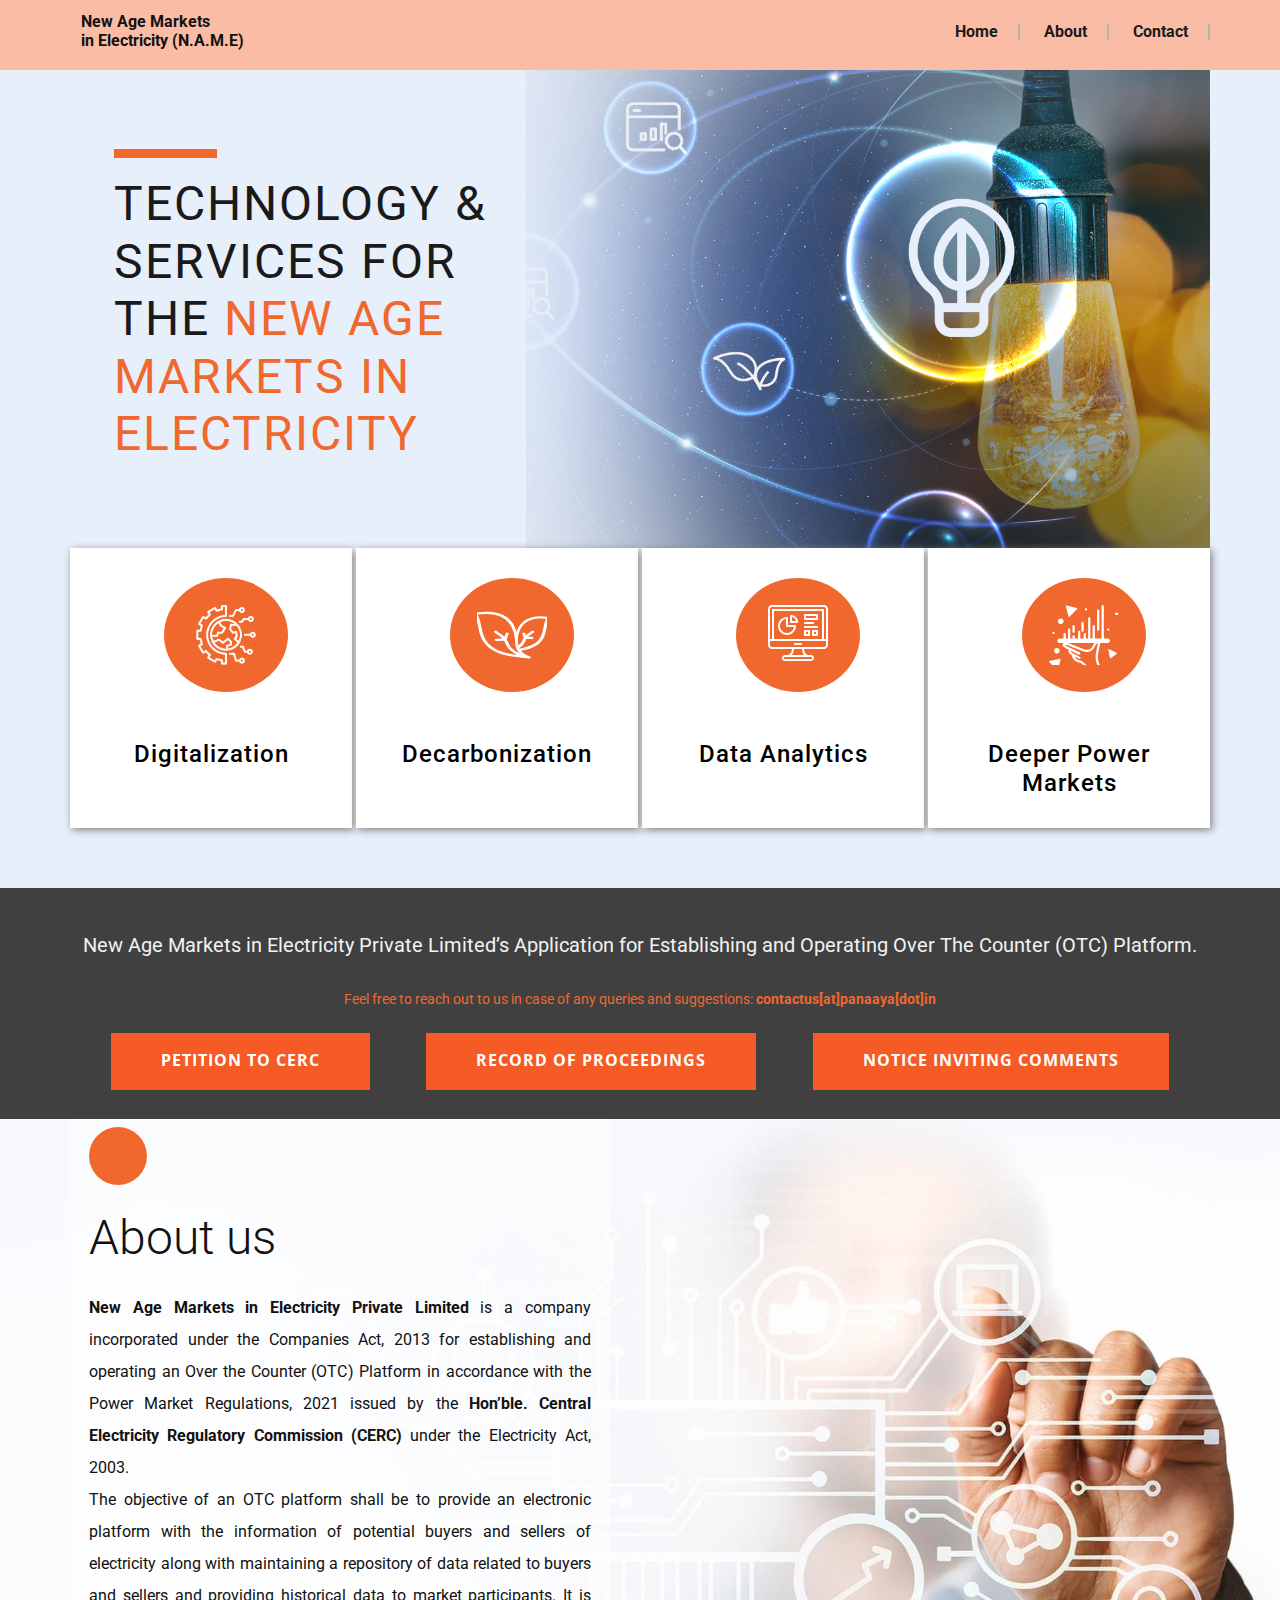
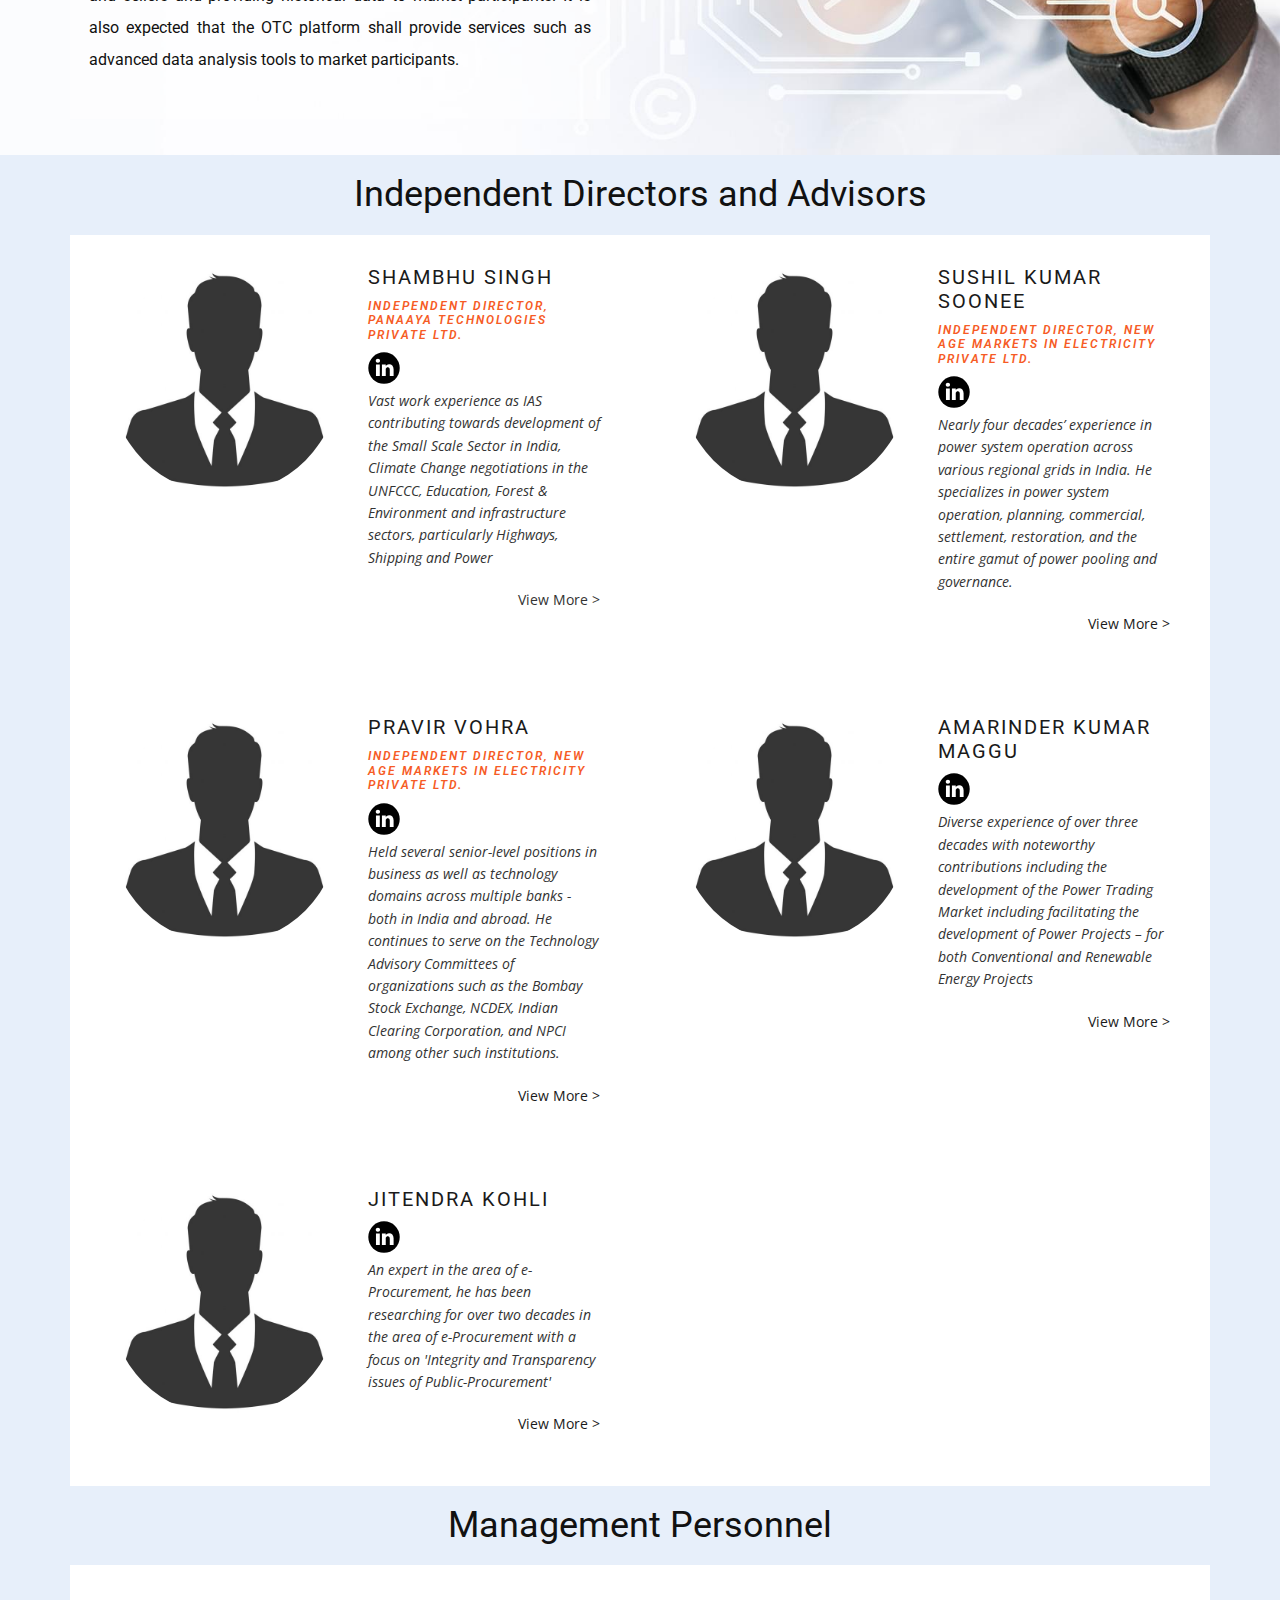
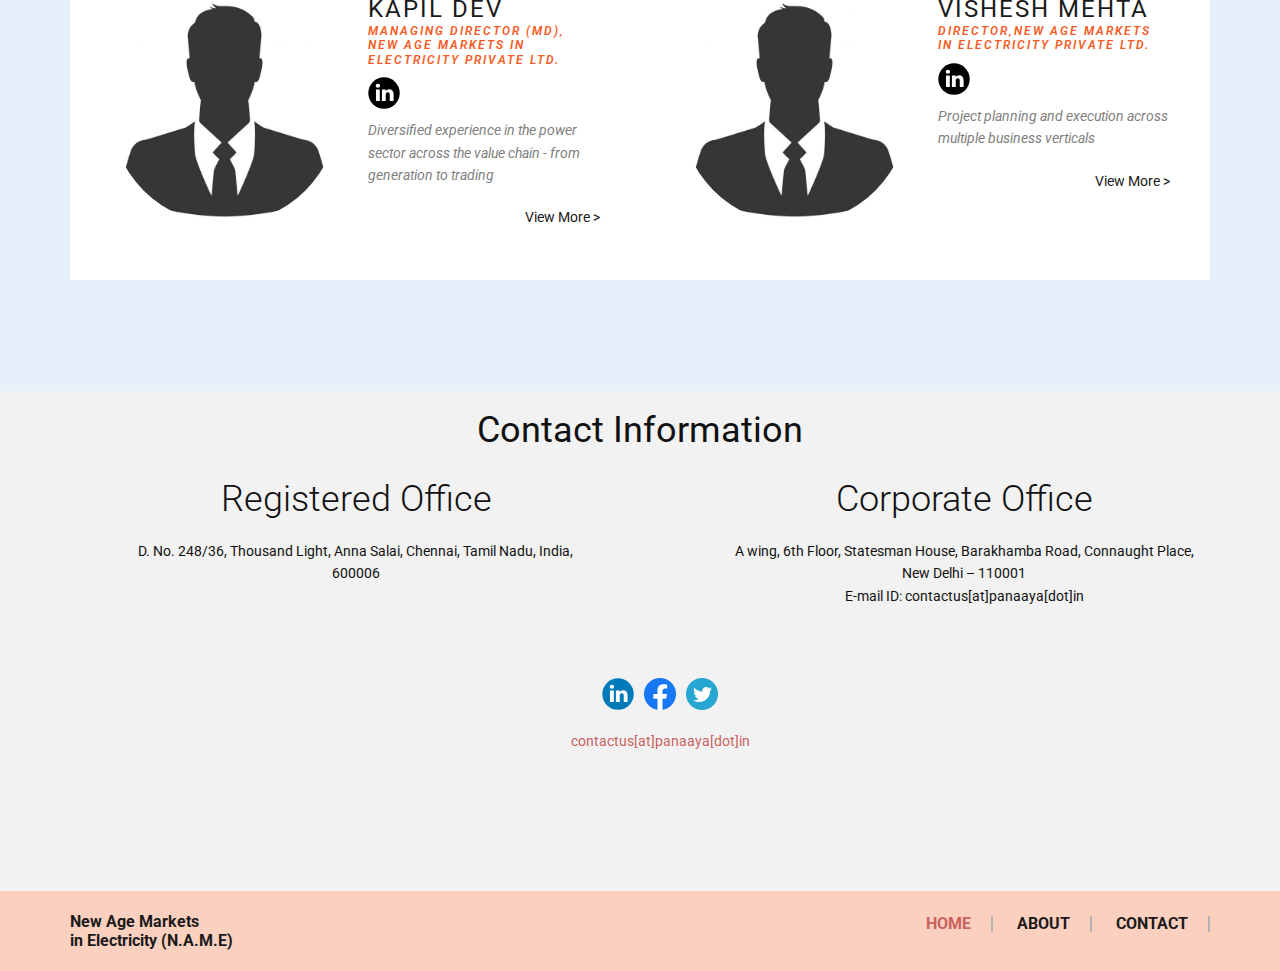
<file: index.html>
<!DOCTYPE html>
<html style="font-size: 16px">
  <head>
    <meta name="viewport" content="width=device-width, initial-scale=1.0" />
    <meta charset="utf-8" />
    <meta
      name="keywords"
      content="In Business Solutions, ​​Deep knowledge of the market and many years of experience., Our Services, Hight Quality, ​Strategy, Planning, ​What is Digital Marketing?, Our Perfect Team, We help and solve your business problem., About Company"
    />
    <meta name="description" content="" />
    <meta name="page_type" content="np-template-header-footer-from-plugin" />
    <title>New Age Markets in Electricity(N.A.M.E)</title>
    <link rel="stylesheet" href="core.css" media="screen" />
    <link rel="stylesheet" href="index.css" media="screen" />
    <link rel="stylesheet" href="style.css" media="screen" />
    <script
      class="u-script"
      type="text/javascript"
      src="jquery.js"
      defer=""
    ></script>
    <script
      class="u-script"
      type="text/javascript"
      src="core.js"
      defer=""
    ></script>
    <link
      id="u-theme-google-font"
      rel="stylesheet"
      href="https://fonts.googleapis.com/css?family=Roboto:100,100i,300,300i,400,400i,500,500i,700,700i,900,900i|Open+Sans:300,300i,400,400i,500,500i,600,600i,700,700i,800,800i"
    />
    <link
      id="u-page-google-font"
      rel="stylesheet"
      href="https://fonts.googleapis.com/css?family=Montserrat:100,100i,200,200i,300,300i,400,400i,500,500i,600,600i,700,700i,800,800i,900,900i"
    />
    <script
      async
      src="https://www.googletagmanager.com/gtag/js?id=G-2R8BTLF63Q"
    ></script>
    <script type="application/ld+json">
      {
        "@context": "http://schema.org",
        "@type": "Organization",
        "name": "New Age Markets in Electricity"
      }
    </script>
    <script>
      window.dataLayer = window.dataLayer || [];
      function gtag() {
        dataLayer.push(arguments);
      }
      gtag("js", new Date());
      gtag("config", "G-2R8BTLF63Q");
    </script>
    <meta name="theme-color" content="#c8625f" />
    <meta
      property="og:title"
      content="New Age Markets in Electricity(N.A.M.E)"
    />
    <meta property="og:description" content="" />
    <meta property="og:type" content="website" />
    <style>
      #g-recaptcha-response {
        display: block !important;
        position: absolute;
        margin: -50px 0 0 0 !important;
        z-index: -999999;
        opacity: 0;
      }
    </style>
  </head>

  <body
    data-home-page="index.html"
    data-home-page-title="index"
    class="u-body u-overlap u-xl-mode"
  >
    <!-- Navigation -->
    <header
      class="u-clearfix u-header u-palette-2-light-2 u-sticky u-sticky-0db2 u-header"
      id="sec-454d"
    >
      <div class="u-clearfix u-sheet u-sheet-1">
        <h3 class="u-headline u-text u-text-default u-text-1">
          <a href="/"
            >New Age Markets<br />
            in Electricity (N.A.M.E)</a
          >
        </h3>
        <nav class="u-menu u-menu-dropdown u-offcanvas u-menu-1">
          <div
            class="menu-collapse"
            style="font-size: 1rem; letter-spacing: 0px; font-weight: 700"
          >
            <a
              class="u-button-style u-custom-active-border-color u-custom-active-color u-custom-border u-custom-border-color u-custom-borders u-custom-hover-border-color u-custom-hover-color u-custom-left-right-menu-spacing u-custom-padding-bottom u-custom-text-active-color u-custom-text-color u-custom-text-hover-color u-custom-top-bottom-menu-spacing u-nav-link u-text-active-palette-1-base u-text-hover-palette-2-base"
              href="#"
            >
              <svg class="u-svg-link" viewBox="0 0 24 24">
                <use
                  xmlns:xlink="http://www.w3.org/1999/xlink"
                  xlink:href="#menu-hamburger"
                ></use>
              </svg>
              <svg
                class="u-svg-content"
                version="1.1"
                id="menu-hamburger"
                viewBox="0 0 16 16"
                x="0px"
                y="0px"
                xmlns:xlink="http://www.w3.org/1999/xlink"
                xmlns="http://www.w3.org/2000/svg"
              >
                <g>
                  <rect y="1" width="16" height="2"></rect>
                  <rect y="7" width="16" height="2"></rect>
                  <rect y="13" width="16" height="2"></rect>
                </g>
              </svg>
            </a>
          </div>
          <div class="u-custom-menu u-nav-container">
            <ul
              class="u-custom-font u-heading-font u-nav u-spacing-0 u-unstyled u-nav-1"
            >
              <li class="u-nav-item">
                <a
                  class="u-border-2 u-border-active-grey-30 u-border-grey-30 u-border-hover-grey-30 u-border-no-bottom u-border-no-left u-border-no-top u-button-style u-nav-link u-text-active-palette-1-base u-text-grey-90 u-text-hover-palette-1-base"
                  href="index.html#carousel_62a4"
                  data-page-id="32877725"
                  style="padding: 0px 20px"
                >
                  Home
                </a>
              </li>
              <li class="u-nav-item">
                <a
                  class="u-border-2 u-border-active-grey-30 u-border-grey-30 u-border-hover-grey-30 u-border-no-bottom u-border-no-left u-border-no-top u-button-style u-nav-link u-text-active-palette-1-base u-text-grey-90 u-text-hover-palette-1-base"
                  href="index.html#carousel_8a1f"
                  data-page-id="32877725"
                  style="padding: 0px 20px"
                >
                  About
                </a>
              </li>
              <li class="u-nav-item">
                <a
                  class="u-border-2 u-border-active-grey-30 u-border-grey-30 u-border-hover-grey-30 u-border-no-bottom u-border-no-left u-border-no-top u-button-style u-nav-link u-text-active-palette-1-base u-text-grey-90 u-text-hover-palette-1-base"
                  href="index.html#sec-01dd"
                  data-page-id="32877725"
                  style="padding: 0px 20px"
                >
                  Contact
                </a>
              </li>
            </ul>
          </div>
          <div class="u-custom-menu u-nav-container-collapse">
            <div
              class="u-black u-container-style u-inner-container-layout u-opacity u-opacity-95 u-sidenav"
            >
              <div class="u-inner-container-layout u-sidenav-overflow">
                <div class="u-menu-close"></div>
                <ul
                  class="u-align-center u-nav u-popupmenu-items u-unstyled u-nav-2"
                >
                  <li class="u-nav-item">
                    <a
                      class="u-button-style u-nav-link"
                      href="index.html#carousel_62a4"
                      data-page-id="32877725"
                    >
                      Home
                    </a>
                  </li>
                  <li class="u-nav-item">
                    <a
                      class="u-button-style u-nav-link"
                      href="index.html#carousel_8a1f"
                      data-page-id="32877725"
                    >
                      About
                    </a>
                  </li>
                  <li class="u-nav-item">
                    <a
                      class="u-button-style u-nav-link"
                      href="index.html#sec-01dd"
                      data-page-id="32877725"
                    >
                      Contact
                    </a>
                  </li>
                </ul>
              </div>
            </div>
            <div class="u-black u-menu-overlay u-opacity u-opacity-70"></div>
          </div>
        </nav>
      </div>
    </header>

    <!-- Hero Section -->
    <section
      class="u-align-center u-clearfix u-image u-section-1"
      id="carousel_62a4"
    >
      <div
        class="u-clearfix u-sheet u-valign-middle-lg u-valign-middle-sm u-sheet-1"
      >
        <div
          class="u-clearfix u-expanded-width u-gutter-0 u-layout-wrap u-layout-wrap-1"
        >
          <div class="u-layout">
            <div class="u-layout-row">
              <div
                class="u-container-style u-layout-cell u-left-cell u-size-24 u-layout-cell-1"
              >
                <div class="u-container-layout u-container-layout-1">
                  <div
                    class="u-border-9 u-border-custom-color-2 u-line u-line-horizontal u-line-1"
                  ></div>
                  <h4 class="u-custom-font u-heading-font u-text u-text-1">
                    Technology &amp; Services for the
                    <span class="u-text-custom-color-2">
                      New age markets in ELECTRICITY</span
                    >
                  </h4>
                </div>
              </div>
              <div
                class="u-container-style u-image u-layout-cell u-right-cell u-size-36 u-image-1"
                data-image-width="900"
                data-image-height="968"
              >
                <div class="u-container-layout u-container-layout-2"></div>
              </div>
            </div>
          </div>
        </div>
        <div class="u-expanded-width u-list u-list-1">
          <div class="u-repeater u-repeater-1">
            <div
              class="u-container-style u-list-item u-repeater-item u-white u-list-item-1"
            >
              <div
                class="u-container-layout u-similar-container u-valign-top u-container-layout-3"
              >
                <span
                  class="u-align-center-md u-align-center-sm u-align-center-xs u-custom-color-2 u-file-icon u-icon u-icon-circle u-spacing-33 u-icon-1"
                  ><img src="images/1.png" alt=""
                /></span>
                <h5 class="u-align-center u-text u-text-2">Digitalization</h5>
              </div>
            </div>
            <div
              class="u-container-style u-list-item u-repeater-item u-white u-list-item-2"
            >
              <div
                class="u-container-layout u-similar-container u-valign-top u-container-layout-4"
              >
                <span
                  class="u-align-center-md u-align-center-sm u-align-center-xs u-custom-color-2 u-icon u-icon-circle u-spacing-33 u-icon-2"
                  ><svg
                    class="u-svg-link"
                    preserveAspectRatio="xMidYMin slice"
                    viewBox="0 0 106 79"
                  >
                    <use
                      xmlns:xlink="http://www.w3.org/1999/xlink"
                      xlink:href="#svg-6899"
                    ></use>
                  </svg>
                  <svg class="u-svg-content" viewBox="0 0 106 79" id="svg-6899">
                    <path
                      d="M9.31753 32.8242C16.2352 69.52 57.3344 67.3968 75.24 70.4296C76.2573 70.5811 77.4778 70.1267 77.6821 69.2163C77.8854 68.6097 77.4789 67.7 76.4616 67.5485C71.3753 66.0322 67.5095 63.4542 64.8643 60.27C105.352 52.84 93.755 31.1553 102.503 17.9624C103.114 17.0528 102.3 15.8395 100.875 15.8395C80.7319 12.0487 64.2507 18.4176 59.1646 35.098C52.4503 13.1105 34.3408 6.28709 5.04246 9.92575C4.43173 9.92575 4.0252 10.0772 3.61867 10.3809C3.00793 10.8361 2.80468 11.4421 3.21214 12.0487C5.24574 15.3843 7.4834 22.9665 9.31473 32.8227L9.31753 32.8242ZM97.8241 18.2665C90.499 34.0367 99.0446 51.0198 63.032 57.5412C62.8287 57.2382 62.8287 57.086 62.6255 56.783C69.9505 52.2341 70.7637 46.9265 71.985 44.8035H79.31C80.5305 44.8035 81.3446 44.1968 81.3446 43.2872C81.3446 42.3775 80.5306 41.7709 79.31 41.7709H74.427C77.4789 38.8898 81.5478 36.6153 81.5478 36.6153C82.3618 36.1601 82.5651 35.099 81.9543 34.4923C81.3436 33.8856 79.9198 33.7341 79.1058 34.1893C78.9025 34.3408 74.8336 36.6152 71.3743 39.8001L70.357 37.222C69.9505 36.4638 68.9332 36.0086 67.9149 36.1608C66.8977 36.4638 66.2869 37.222 66.4911 37.9809L68.5257 42.9849C66.4911 46.0176 66.8977 49.2023 61.4049 53.1446C57.9456 33.1284 69.5431 14.0218 97.8252 18.2663L97.8241 18.2665ZM57.3344 51.0198C57.3344 55.1142 59.1657 59.6631 63.0315 63.4538C48.7888 56.9335 49.6029 50.5646 45.9405 45.4088L48.5857 38.1302C48.7889 37.3721 48.1791 36.4625 47.1619 36.3102C46.1446 36.1587 44.9241 36.6132 44.7198 37.3713L43.0918 41.9202C40.0399 38.8876 36.7839 36.9161 32.7151 34.1866C31.9011 33.58 30.4773 33.7314 29.8665 34.3381C29.0525 34.9447 29.2558 36.0059 30.0698 36.4611C33.9356 39.0392 37.3949 41.1622 40.2434 44.0433L32.1052 44.3463C30.8847 44.3463 30.0707 45.1044 30.0707 45.8626C30.0707 46.6207 31.0879 47.3789 32.1052 47.3789C32.9192 47.3789 29.0533 47.5304 42.4819 47.0759C45.5338 51.777 45.1271 58.4489 59.7763 65.5766C41.8711 63.7566 18.2699 58.6011 13.3876 32.3675C12.3704 27.0606 10.5391 17.9621 7.89388 12.6551C35.9717 8.40989 56.5222 18.418 57.3351 51.0202L57.3344 51.0198Z"
                      fill="currentColor"
                    ></path>
                  </svg>
                </span>
                <h5 class="u-align-center u-text u-text-3">Decarbonization</h5>
              </div>
            </div>
            <div
              class="u-container-style u-list-item u-repeater-item u-white u-list-item-3"
            >
              <div
                class="u-container-layout u-similar-container u-valign-top u-container-layout-5"
              >
                <span
                  class="u-align-center-md u-align-center-sm u-align-center-xs u-custom-color-2 u-icon u-icon-circle u-spacing-33 u-text-white u-icon-3"
                >
                  <svg
                    class="u-svg-link"
                    preserveAspectRatio="xMidYMin slice"
                    viewBox="0 0 90 90"
                  >
                    <use
                      xmlns:xlink="http://www.w3.org/1999/xlink"
                      xlink:href="#svg-a316"
                    ></use>
                  </svg>
                  <svg class="u-svg-content" viewBox="0 0 90 90" id="svg-a316">
                    <g clip-path="url(#clip0_408_84)">
                      <path
                        d="M82.2854 46.2857H7.71394C7.00429 46.2857 6.42822 45.7097 6.42822 45V5.14415C6.42822 2.30761 8.73595 -0.000244141 11.5726 -0.000244141H78.4272C81.2634 -0.000244141 83.5711 2.30748 83.5711 5.14415V45C83.5711 45.7097 82.995 46.2857 82.2854 46.2857ZM8.99965 43.7143H80.9997V5.14415C80.9997 3.72434 79.8465 2.57118 78.4267 2.57118H11.5721C10.1538 2.57118 8.99914 3.72431 8.99914 5.14415L8.99965 43.7143Z"
                        fill="currentColor"
                      ></path>
                      <path
                        d="M78.4272 56.5714H11.5726C8.73608 56.5714 6.42822 54.2637 6.42822 51.427V45C6.42822 44.2904 7.00429 43.7143 7.71394 43.7143H82.2853C82.995 43.7143 83.571 44.2904 83.571 45V51.427C83.571 54.2636 81.2633 56.5714 78.4266 56.5714H78.4272ZM8.99991 46.2857V51.427C8.99991 52.8469 10.1545 54 11.5729 54H78.4274C79.8467 54 80.9999 52.8469 80.9999 51.427V46.2857H8.99991Z"
                        fill="currentColor"
                      ></path>
                      <path
                        d="M48.857 51.4285H41.1427C40.433 51.4285 39.8569 50.8525 39.8569 50.1428C39.8569 49.4332 40.433 48.8571 41.1427 48.8571H48.857C49.5666 48.8571 50.1427 49.4332 50.1427 50.1428C50.1427 50.8525 49.5666 51.4285 48.857 51.4285Z"
                        fill="currentColor"
                      ></path>
                      <path
                        d="M77.1427 46.2858H12.857C12.1474 46.2858 11.5713 45.7097 11.5713 45.0001V6.4286C11.5713 5.71895 12.1474 5.14288 12.857 5.14288H77.1427C77.8524 5.14288 78.4284 5.71895 78.4284 6.4286V45.0001C78.4284 45.7097 77.8524 46.2858 77.1427 46.2858ZM14.1427 43.7143H75.857V7.71431H14.1427V43.7143Z"
                        fill="currentColor"
                      ></path>
                      <path
                        d="M61.7144 72.0001H28.2859C26.1594 72.0001 24.4287 70.2694 24.4287 68.1429C24.4287 66.0165 26.1594 64.2858 28.2859 64.2858H61.7144C63.8409 64.2858 65.5716 66.0165 65.5716 68.1429C65.5716 70.2694 63.8409 72.0001 61.7144 72.0001ZM28.2859 66.8572C27.5762 66.8572 27.0001 67.4343 27.0001 68.1429C27.0001 68.8516 27.5762 69.4286 28.2859 69.4286H61.7144C62.4231 69.4286 63.0002 68.8516 63.0002 68.1429C63.0002 67.4343 62.4231 66.8572 61.7144 66.8572H28.2859Z"
                        fill="currentColor"
                      ></path>
                      <path
                        d="M59.1427 66.8572H30.857C30.1474 66.8572 29.5713 66.2811 29.5713 65.5715C29.5713 64.8618 30.1474 64.2857 30.857 64.2857C35.123 64.2857 37.2856 61.2577 37.2856 55.2857C37.2856 54.5761 37.8616 54 38.5713 54H51.4284C52.1381 54 52.7141 54.5761 52.7141 55.2857C52.7141 61.2577 54.8767 64.2857 59.1427 64.2857C59.8524 64.2857 60.4284 64.8618 60.4284 65.5715C60.4284 66.2811 59.8524 66.8572 59.1427 66.8572ZM37.1197 64.2857H52.8813C51.2973 62.5319 50.3651 59.9209 50.1787 56.5714H39.8222C39.6343 59.9209 38.7022 62.5319 37.1196 64.2857H37.1197Z"
                        fill="currentColor"
                      ></path>
                      <path
                        d="M30.8571 38.5714C24.4762 38.5714 19.2856 33.3799 19.2856 27C19.2856 20.6202 24.4762 15.4286 30.8571 15.4286C31.5667 15.4286 32.1428 16.0047 32.1428 16.7143V25.7143H41.1428C41.8524 25.7143 42.4285 26.2904 42.4285 27C42.4285 33.3799 37.2379 38.5714 30.8571 38.5714ZM29.5714 18.0913C25.2155 18.7176 21.8571 22.4728 21.8571 26.9999C21.8571 31.963 25.894 35.9999 30.8571 35.9999C35.3827 35.9999 39.1399 32.6415 39.7657 28.2856H30.8571C30.1474 28.2856 29.5714 27.7095 29.5714 26.9999V18.0913Z"
                        fill="currentColor"
                      ></path>
                      <path
                        d="M43.7144 23.1429H36.0001C35.2904 23.1429 34.7144 22.5668 34.7144 21.8572V14.1429C34.7144 13.4332 35.2904 12.8572 36.0001 12.8572C40.9632 12.8572 45.0001 16.8941 45.0001 21.8572C45.0001 22.5668 44.424 23.1429 43.7144 23.1429ZM37.2858 20.5715H42.3001C41.7873 18.0567 39.8005 16.0699 37.2858 15.5587V20.5715Z"
                        fill="currentColor"
                      ></path>
                      <path
                        d="M69.4286 19.2858H54.0001C53.2904 19.2858 52.7144 18.7097 52.7144 18V12.8572C52.7144 12.1475 53.2904 11.5715 54.0001 11.5715H69.4286C70.1383 11.5715 70.7144 12.1475 70.7144 12.8572V18C70.7144 18.7097 70.1383 19.2858 69.4286 19.2858ZM55.2858 16.7143H68.1429V14.1429H55.2858V16.7143Z"
                        fill="currentColor"
                      ></path>
                      <path
                        d="M59.1429 39.8572H54.0001C53.2904 39.8572 52.7144 39.2811 52.7144 38.5715V33.4286C52.7144 32.7189 53.2904 32.1429 54.0001 32.1429H59.1429C59.8526 32.1429 60.4286 32.7189 60.4286 33.4286V38.5715C60.4286 39.2811 59.8526 39.8572 59.1429 39.8572ZM55.2858 37.2857H57.8572V34.7143H55.2858V37.2857Z"
                        fill="currentColor"
                      ></path>
                      <path
                        d="M69.4286 39.8572H64.2857C63.5761 39.8572 63 39.2811 63 38.5715V33.4286C63 32.7189 63.5761 32.1429 64.2857 32.1429H69.4286C70.1382 32.1429 70.7143 32.7189 70.7143 33.4286V38.5715C70.7143 39.2811 70.1382 39.8572 69.4286 39.8572ZM65.5714 37.2857H68.1429V34.7143H65.5714V37.2857Z"
                        fill="currentColor"
                      ></path>
                      <path
                        d="M64.2858 24.4286H54.0001C53.2904 24.4286 52.7144 23.8526 52.7144 23.1429C52.7144 22.4332 53.2904 21.8572 54.0001 21.8572H64.2858C64.9954 21.8572 65.5715 22.4332 65.5715 23.1429C65.5715 23.8526 64.9954 24.4286 64.2858 24.4286Z"
                        fill="currentColor"
                      ></path>
                      <path
                        d="M69.4286 29.5714H54.0001C53.2904 29.5714 52.7144 28.9954 52.7144 28.2857C52.7144 27.5761 53.2904 27 54.0001 27H69.4286C70.1383 27 70.7144 27.5761 70.7144 28.2857C70.7144 28.9954 70.1383 29.5714 69.4286 29.5714Z"
                        fill="currentColor"
                      ></path>
                    </g>
                    <defs>
                      <clipPath id="clip0_408_84">
                        <rect width="90" height="90" fill="white"></rect>
                      </clipPath>
                    </defs>
                  </svg>
                </span>
                <h5 class="u-align-center u-text u-text-4">Data Analytics</h5>
              </div>
            </div>
            <div
              class="u-container-style u-list-item u-repeater-item u-white u-list-item-4"
            >
              <div
                class="u-container-layout u-similar-container u-valign-top u-container-layout-6"
              >
                <span
                  class="u-align-center-md u-align-center-sm u-align-center-xs u-custom-color-2 u-icon u-icon-circle u-spacing-33 u-text-white u-icon-4"
                  ><svg
                    class="u-svg-link"
                    preserveAspectRatio="xMidYMin slice"
                    viewBox="0 0 76 74"
                  >
                    <use
                      xmlns:xlink="http://www.w3.org/1999/xlink"
                      xlink:href="#svg-3b84"
                    ></use>
                  </svg>
                  <svg class="u-svg-content" viewBox="0 0 76 74" id="svg-3b84">
                    <path
                      d="M65.4554 40.574C65.9119 40.1208 66.1694 39.5049 66.1721 38.8619C66.1721 38.2178 65.9162 37.5997 65.4608 37.1443C65.0054 36.6889 64.3873 36.433 63.7432 36.433H59.4927V1.21443C59.4927 0.892393 59.3648 0.583358 59.1371 0.355655C58.9094 0.127953 58.6003 0 58.2783 0C57.6076 0 57.0639 0.543789 57.0639 1.21443V36.433H49.7773V23.0742C49.7773 22.7522 49.6493 22.4432 49.4216 22.2155C49.1939 21.9878 48.8849 21.8598 48.5628 21.8598C47.8922 21.8598 47.3484 22.4036 47.3484 23.0742V36.433H44.9195V14.5732C44.9195 14.2512 44.7916 13.9421 44.5639 13.7144C44.3362 13.4867 44.0271 13.3588 43.7051 13.3588C43.0344 13.3588 42.4907 13.9026 42.4907 14.5732V36.433H40.0618V31.5753C40.0618 31.2532 39.9338 30.9442 39.7061 30.7165C39.4784 30.4888 39.1694 30.3608 38.8474 30.3608C38.1767 30.3608 37.6329 30.9046 37.6329 31.5753V36.433H33.9896V29.1464C33.9896 28.8244 33.8617 28.5153 33.634 28.2876C33.4063 28.0599 33.0972 27.932 32.7752 27.932C32.1045 27.932 31.5608 28.4758 31.5608 29.1464V36.433H27.9175V34.0041C27.9175 33.6821 27.7895 33.3731 27.5618 33.1454C27.3341 32.9177 27.0251 32.7897 26.703 32.7897C26.0324 32.7897 25.4886 33.3335 25.4886 34.0041V36.433H23.0597V26.7175C23.0597 26.3955 22.9318 26.0865 22.7041 25.8588C22.4764 25.6311 22.1673 25.5031 21.8453 25.5031C21.1747 25.5031 20.6309 26.0469 20.6309 26.7175V36.433H18.202V31.5753C18.202 31.2532 18.074 30.9442 17.8463 30.7165C17.6186 30.4888 17.3096 30.3608 16.9876 30.3608C16.3169 30.3608 15.7731 30.9046 15.7731 31.5753V36.433H11.5226C10.8785 36.433 10.2605 36.6889 9.80506 37.1443C9.34966 37.5997 9.09375 38.2178 9.09375 38.8619C9.09375 39.5059 9.34966 40.124 9.80506 40.5794C10.2605 41.0348 10.8785 41.2907 11.5226 41.2907H16.1738C15.5037 41.4621 14.9648 41.9598 14.7409 42.6147C14.2796 44.2423 16.0524 45.8211 21.2989 48.444L21.5662 48.5773C21.3054 48.9341 21.1422 49.3526 21.0923 49.7918C20.9589 51.2735 22.1002 52.7183 24.6142 54.2732C25.2095 57.0909 27.3954 61.5598 32.4591 62.398C36.637 63.1023 41.2638 69.2233 43.389 72.4897H43.3896C43.7376 72.9739 44.3861 73.1333 44.9195 72.866C45.2068 72.7017 45.4145 72.4274 45.4947 72.1064C45.5744 71.7855 45.5207 71.4461 45.3445 71.1658C43.5473 68.3362 38.3734 60.9038 32.8239 59.9811C30.5512 59.594 28.6303 58.0803 27.7233 55.9609C29.8729 57.0539 31.5244 57.8677 32.581 58.3898C32.8814 58.527 33.2246 58.5357 33.5314 58.4142C33.8383 58.2928 34.0828 58.0515 34.2081 57.7463C34.4596 57.1488 34.1978 56.4592 33.6133 56.1794C32.5322 55.6693 30.6742 54.7585 27.4561 53.107C23.4484 51.0544 23.424 49.9983 23.4365 49.9858C23.4484 49.9739 23.5823 49.7793 23.7764 49.6578C28.1847 51.8319 30.8809 53.0463 32.484 53.7261L32.4834 53.7266C32.7876 53.853 33.1297 53.8508 33.4322 53.7201C33.7342 53.5895 33.9706 53.3422 34.0866 53.0343C34.3148 52.4276 34.0259 51.7489 33.4311 51.4919C31.719 50.7752 28.4275 49.2815 22.3072 46.2335H22.3066C20.6189 45.4642 19.0189 44.5154 17.534 43.4039C18.2008 43.3486 18.8709 43.3486 19.5379 43.4039L38.3123 50.8726H38.5433C41.3971 51.3584 47.3967 50.8726 49.6066 45.2743C50.8454 42.505 52.2057 41.5698 53.1528 41.2905L50.9913 51.9775C48.9148 62.4943 55.2782 70.2912 57.7557 72.8658C57.984 73.0995 58.2974 73.2312 58.6237 73.2312C58.9507 73.2312 59.264 73.0995 59.4923 72.8658C59.9168 72.4017 59.9168 71.6904 59.4923 71.2264C57.3063 68.9434 51.5259 61.8264 53.4201 52.5241L55.6305 41.2905H63.7428C64.3858 41.2878 65.0017 41.0303 65.4549 40.5738L65.4554 40.574ZM47.4332 44.4846C45.5384 49.2334 40.0615 48.7232 39.1625 48.5773L20.7642 41.2907H49.2194C48.4745 42.2644 47.8733 43.3401 47.4342 44.4846H47.4332Z"
                      fill="currentColor"
                    ></path>
                    <path
                      d="M52.2065 26.717C52.2065 27.3876 52.7503 27.9314 53.421 27.9314C54.0916 27.9314 54.6354 27.3876 54.6354 26.717V6.07161C54.6354 5.74957 54.5074 5.44054 54.2797 5.21283C54.052 4.98513 53.743 4.85718 53.421 4.85718C52.7503 4.85718 52.2065 5.40097 52.2065 6.07161V26.717Z"
                      fill="currentColor"
                    ></path>
                    <path
                      d="M26.7032 21.8593C27.3738 21.8593 27.9176 22.5299 27.9176 23.0737V29.1459C27.9176 29.8165 27.3738 30.3603 26.7032 30.3603C26.0326 30.3603 25.4888 29.6896 25.4888 29.1459V23.0737C25.4888 22.403 26.0326 21.8593 26.7032 21.8593Z"
                      fill="currentColor"
                    ></path>
                    <path
                      d="M36.4185 18.2159C37.0892 18.2159 37.633 18.8866 37.633 19.4304V27.9314C37.633 28.6021 37.0892 29.1459 36.4185 29.1459C35.7479 29.1459 35.2041 28.4752 35.2041 27.9314V19.4304C35.2041 18.7597 35.7479 18.2159 36.4185 18.2159Z"
                      fill="currentColor"
                    ></path>
                    <path
                      d="M15.7733 17.6094C15.7733 19.2863 14.4141 20.6455 12.7373 20.6455C11.0604 20.6455 9.70117 19.2863 9.70117 17.6094C9.70117 15.9325 11.0604 14.5733 12.7373 14.5733C14.4141 14.5733 15.7733 15.9325 15.7733 17.6094Z"
                      fill="currentColor"
                    ></path>
                    <path
                      d="M70.4229 66.7933C71.0936 66.7933 71.6374 67.464 71.6374 68.0078C71.6374 68.6784 71.0936 69.2222 70.4229 69.2222C69.7523 69.2222 69.2085 68.5515 69.2085 68.0078C69.2085 67.3371 69.7523 66.7933 70.4229 66.7933Z"
                      fill="currentColor"
                    ></path>
                    <path
                      d="M0.167817 61.9356L8.88731 70.6795C9.0364 70.8356 9.25707 70.9007 9.46742 70.8508C9.67724 70.8009 9.84477 70.6432 9.90766 70.4366L12.5306 59.0935C12.5777 58.8897 12.5165 58.6755 12.3684 58.5275C12.2204 58.379 12.0063 58.3177 11.8019 58.3649L0.459364 60.9277C0.249552 60.9802 0.083654 61.1402 0.0240149 61.3478C-0.0361641 61.5555 0.0185925 61.7794 0.167692 61.9355L0.167817 61.9356Z"
                      fill="currentColor"
                    ></path>
                    <path
                      d="M30.3466 3.26653L18.9917 0.436408C18.7851 0.387614 18.5677 0.449962 18.4186 0.601765C18.2695 0.753021 18.2104 0.971523 18.263 1.17753L21.0926 12.5081C21.1462 12.7207 21.31 12.8876 21.5214 12.9456C21.7323 13.0037 21.9584 12.9429 22.1129 12.7873L30.6139 4.2863C30.7625 4.1307 30.8194 3.90951 30.7652 3.70186C30.7104 3.49367 30.5521 3.32886 30.3467 3.26651L30.3466 3.26653Z"
                      fill="currentColor"
                    ></path>
                    <path
                      d="M11.5238 49.7912C11.5238 51.4681 10.1646 52.8273 8.48775 52.8273C6.81086 52.8273 5.45166 51.4681 5.45166 49.7912C5.45166 48.1143 6.81086 46.7551 8.48775 46.7551C10.1646 46.7551 11.5238 48.1143 11.5238 49.7912Z"
                      fill="currentColor"
                    ></path>
                    <path
                      d="M72.8517 8.50049H74.0661C74.7368 8.50049 75.2806 9.17113 75.2806 9.71492C75.2806 10.3856 74.7368 10.9294 74.0661 10.9294H72.8517C72.181 10.9294 71.6372 10.2587 71.6372 9.71492C71.6372 9.04428 72.181 8.50049 72.8517 8.50049Z"
                      fill="currentColor"
                    ></path>
                    <path
                      d="M64.3507 25.5026C65.0213 25.5026 65.5651 26.1732 65.5651 26.717C65.5651 27.3876 65.0213 27.9314 64.3507 27.9314C63.68 27.9314 63.1362 27.2608 63.1362 26.717C63.1362 26.0464 63.68 25.5026 64.3507 25.5026Z"
                      fill="currentColor"
                    ></path>
                    <path
                      d="M40.0621 3.6427C40.7327 3.6427 41.2765 4.31335 41.2765 4.85713C41.2765 5.52778 40.7327 6.07157 40.0621 6.07157C39.3914 6.07157 38.8477 5.40092 38.8477 4.85713C38.8477 4.18649 39.3914 3.6427 40.0621 3.6427Z"
                      fill="currentColor"
                    ></path>
                    <path
                      d="M4.84334 29.1459C5.51399 29.1459 6.05778 29.8165 6.05778 30.3603C6.05778 31.0309 5.51399 31.5747 4.84334 31.5747C4.1727 31.5747 3.62891 30.9041 3.62891 30.3603C3.62891 29.6897 4.1727 29.1459 4.84334 29.1459Z"
                      fill="currentColor"
                    ></path>
                    <path
                      d="M73.35 51.8065L65.2133 48.0298C65.0067 47.9344 64.7633 47.9631 64.5844 48.1035C64.4049 48.2445 64.3198 48.4738 64.3632 48.6977L66.2212 57.478H66.2217C66.2646 57.6841 66.411 57.8537 66.6089 57.9253C66.8073 57.9969 67.0279 57.9611 67.1933 57.8304L73.472 52.8268H73.4714C73.6401 52.6994 73.7284 52.4918 73.7035 52.282C73.6786 52.0721 73.5441 51.8911 73.35 51.8065V51.8065Z"
                      fill="currentColor"
                    ></path>
                  </svg>
                </span>
                <h5 class="u-align-center u-text u-text-5">
                  Deeper Power Markets
                </h5>
              </div>
            </div>
          </div>
        </div>
      </div>
    </section>

    <!-- CTA Section -->
    <section class="u-clearfix u-white u-section-3" id="carousel_abb4">
      <div
        class="u-clearfix u-expanded-width u-grey-75 u-layout-wrap u-layout-wrap-1"
      >
        <div class="u-gutter-0 u-layout">
          <div
            class="u-layout-row"
            style="align-items: center; justify-content: space-around"
          >
            <div
              class="u-align-center-lg u-align-center-md u-align-center-sm u-align-center-xl u-container-style u-layout-cell u-left-cell u-shape-rectangle u-size-100 u-layout-cell-1"
            >
              <div class="u-container-layout u-container-layout-1">
                <p
                  class="u-align-justify-xs u-custom-font u-heading-font u-text u-text-grey-5 u-text-1"
                >
                  <span style="font-weight: 400"></span><b></b>New Age Markets
                  in Electricity Private Limited’s Application for Establishing
                  and Operating Over The Counter (OTC) Platform.
                </p>
                <p
                  class="u-align-center-xs u-large-text u-text u-text-variant u-text-2"
                >
                  <a
                    class="u-active-none u-border-none u-btn u-button-link u-button-style u-custom-font u-heading-font u-hover-none u-none u-text-custom-color-2 u-btn-1"
                    href="mailto:contactus@panaaya.in"
                  >
                    Feel free to reach out to us in case of any queries and
                    suggestions:
                    <b>contactus[at]panaaya[dot]in</b>
                  </a>
                </p>
                <p class="u-align-center-xs u-text u-text-variant u-text-3">
                  <a
                    class="u-border-none u-btn u-button-style u-hover-palette-2-base u-palette-2-base u-btn-2"
                    target="_blank"
                    role="link"
                    aria-disabled="true"
                  >
                    Petition To CERC
                  </a>
                  <a
                    class="u-border-none u-btn u-button-style u-hover-palette-2-base u-palette-2-base u-btn-2"
                    target="_blank"
                    role="link"
                    aria-disabled="true"
                    >Record of Proceedings</a
                  >
                  <a
                    class="u-border-none u-btn u-button-style u-hover-palette-2-base u-palette-2-base u-btn-2"
                    target="_blank"
                    role="link"
                    aria-disabled="true"
                    >Notice Inviting Comments</a
                  >
                </p>
              </div>
            </div>
          </div>
        </div>
      </div>
    </section>

    <!-- About Us -->
    <section
      class="u-clearfix u-image u-section-2"
      id="carousel_8a1f"
      data-image-width="1726"
      data-image-height="1080"
    >
      <div class="u-clearfix u-sheet u-sheet-1">
        <div
          class="u-container-style u-expanded-width-xs u-group u-opacity u-opacity-45 u-shape-rectangle u-white u-group-1"
        >
          <div class="u-container-layout u-container-layout-1">
            <div
              class="u-custom-color-2 u-shape u-shape-circle u-shape-1"
            ></div>
            <h2
              class="u-align-center-xs u-align-left-lg u-align-left-md u-align-left-sm u-align-left-xl u-text u-text-default-lg u-text-default-md u-text-default-sm u-text-default-xl u-text-1"
            >
              About​ us
            </h2>
            <p
              class="u-align-justify u-custom-font u-heading-font u-text u-text-2"
            >
              <b>New Age Markets in Electricity Private Limited</b> is a company
              incorporated under the Companies Act, 2013 for establishing and
              operating an Over the Counter (OTC) Platform in accordance with
              the Power Market Regulations, 2021 issued by the
              <b>Hon’ble. Central Electricity Regulatory Commission (CERC)</b>
              under the Electricity Act, 2003.
              <br />
              The objective of an OTC platform shall be to provide an electronic
              platform with the information of potential buyers and sellers of
              electricity along with maintaining a repository of data related to
              buyers and sellers and providing historical data to market
              participants. It is also expected that the OTC platform shall
              provide services such as advanced data analysis tools to market
              participants.
            </p>
          </div>
        </div>
      </div>
    </section>

    <!-- Independent Directors and Advisory Committee -->
    <section
      class="u-align-center u-clearfix u-palette-5-light-2 u-section-5"
      id="carousel_0171"
    >
      <h2 class="u-align-center u-text u-text-1">
        <b>
          <span style="font-weight: 400">
            Independent Directors and Advisors
          </span>
        </b>
      </h2>
      <div class="u-list u-list-1">
        <div class="u-repeater u-repeater-1">
          <!-- Shambhu Singh -->
          <div
            class="u-container-style u-list-item u-repeater-item u-white u-list-item-1"
          >
            <div
              class="u-container-layout u-similar-container u-valign-top u-container-layout-1"
            >
              <div
                alt=""
                class="u-image u-image-circle u-image-1 u-dialog-link"
                data-image-width="598"
                data-image-height="598"
                data-href="#Shambhu"
              ></div>
              <div class="u-container-style u-group u-group-1">
                <div class="u-container-layout u-container-layout-2">
                  <h4 class="u-custom-font u-heading-font u-text u-text-2">
                    Shambhu Singh
                  </h4>
                  <h4 class="u-custom-font u-heading-font u-text u-sub-text-2">
                    Independent Director, Panaaya Technologies Private Ltd.
                  </h4>
                  <div class="u-social-icons u-spacing-10 u-social-icons-1">
                    <a
                      class="u-social-url"
                      target="_blank"
                      data-type="LinkedIn"
                      title="LinkedIn"
                      href="#"
                    >
                      <span
                        class="u-icon u-social-icon u-social-linkedin u-text-black u-icon-1"
                      >
                        <svg
                          class="u-svg-link"
                          preserveAspectRatio="xMidYMin slice"
                          viewBox="0 0 112 112"
                        >
                          <use
                            xmlns:xlink="http://www.w3.org/1999/xlink"
                            xlink:href="#svg-bfd5"
                          ></use>
                        </svg>
                        <svg
                          class="u-svg-content"
                          viewBox="0 0 112 112"
                          x="0"
                          y="0"
                          id="svg-bfd5"
                        >
                          <circle
                            fill="currentColor"
                            cx="56.1"
                            cy="56.1"
                            r="55"
                          ></circle>
                          <path
                            fill="#FFFFFF"
                            d="M41.3,83.7H27.9V43.4h13.4V83.7z M34.6,37.9L34.6,37.9c-4.6,0-7.5-3.1-7.5-7c0-4,3-7,7.6-7s7.4,3,7.5,7C42.2,34.8,39.2,37.9,34.6,37.9z M89.6,83.7H76.2V62.2c0-5.4-1.9-9.1-6.8-9.1c-3.7,0-5.9,2.5-6.9,4.9c-0.4,0.9-0.4,2.1-0.4,3.3v22.5H48.7c0,0,0.2-36.5,0-40.3h13.4v5.7c1.8-2.7,5-6.7,12.1-6.7c8.8,0,15.4,5.8,15.4,18.1V83.7z"
                          ></path>
                        </svg>
                      </span>
                    </a>
                  </div>
                  <p class="u-text u-text-grey-50 u-text-3">
                    <a
                      class="u-active-none u-border-none u-btn u-button-link u-button-style u-hover-none u-none u-text-grey-80 u-btn-1"
                      href=" #"
                    >
                      <i>
                        Vast work experience as IAS contributing towards
                        development of the Small Scale Sector in India, Climate
                        Change negotiations in the UNFCCC, Education, Forest &
                        Environment and infrastructure sectors, particularly
                        Highways, Shipping and Power
                      </i>
                    </a>
                  </p>
                  <p class="u-align-right u-text u-text-grey-50 u-text-4">
                    <a
                      class="u-active-none u-border-none u-btn u-button-link u-button-style u-hover-none u-none u-text-grey-80 u-btn-2 u-dialog-link"
                      href="#Shambhu"
                    >
                      View More &gt;
                    </a>
                  </p>
                </div>
              </div>
            </div>
          </div>

          <!-- Sushil Kumar Soonee -->
          <div
            class="u-container-style u-list-item u-repeater-item u-white u-list-item-2"
          >
            <div
              class="u-container-layout u-similar-container u-valign-top u-container-layout-3"
            >
              <div
                alt=""
                class="u-image u-image-circle u-image-2 u-dialog-link"
                data-image-width="598"
                data-image-height="598"
                data-href="#Shushil"
              ></div>
              <div class="u-container-style u-group u-group-2">
                <div class="u-container-layout u-container-layout-4">
                  <h4 class="u-custom-font u-heading-font u-text u-text-5">
                    Sushil Kumar Soonee
                  </h4>
                  <h4 class="u-custom-font u-heading-font u-text u-sub-text-5">
                    Independent Director, New Age Markets in Electricity Private
                    Ltd.
                  </h4>
                  <div class="u-social-icons u-spacing-10 u-social-icons-2">
                    <a
                      class="u-social-url"
                      target="_blank"
                      data-type="LinkedIn"
                      title="LinkedIn"
                      href="#"
                    >
                      <span
                        class="u-icon u-social-icon u-social-linkedin u-text-black u-icon-2"
                      >
                        <svg
                          class="u-svg-link"
                          preserveAspectRatio="xMidYMin slice"
                          viewBox="0 0 112 112"
                        >
                          <use
                            xmlns:xlink="http://www.w3.org/1999/xlink"
                            xlink:href="#svg-bfd5"
                          ></use>
                        </svg>
                        <svg
                          class="u-svg-content"
                          viewBox="0 0 112 112"
                          x="0"
                          y="0"
                          id="svg-bfd5"
                        >
                          <circle
                            fill="currentColor"
                            cx="56.1"
                            cy="56.1"
                            r="55"
                          ></circle>
                          <path
                            fill="#FFFFFF"
                            d="M41.3,83.7H27.9V43.4h13.4V83.7z M34.6,37.9L34.6,37.9c-4.6,0-7.5-3.1-7.5-7c0-4,3-7,7.6-7s7.4,3,7.5,7C42.2,34.8,39.2,37.9,34.6,37.9z M89.6,83.7H76.2V62.2c0-5.4-1.9-9.1-6.8-9.1c-3.7,0-5.9,2.5-6.9,4.9c-0.4,0.9-0.4,2.1-0.4,3.3v22.5H48.7c0,0,0.2-36.5,0-40.3h13.4v5.7c1.8-2.7,5-6.7,12.1-6.7c8.8,0,15.4,5.8,15.4,18.1V83.7z"
                          ></path>
                        </svg>
                      </span>
                    </a>
                  </div>
                  <p class="u-text u-text-grey-50 u-text-6">
                    <a
                      class="u-active-none u-border-none u-btn u-button-link u-button-style u-hover-none u-none u-text-grey-80 u-btn-3"
                      href="#"
                    >
                      <i>
                        Nearly four decades’ experience in power system
                        operation across various regional grids in India. He
                        specializes in power system operation, planning,
                        commercial, settlement, restoration, and the entire
                        gamut of power pooling and governance.
                      </i>
                    </a>
                  </p>
                  <p class="u-align-right u-text u-text-grey-50 u-text-7">
                    <a
                      class="u-active-none u-border-none u-btn u-button-link u-button-style u-dialog-link u-hover-none u-none u-text-grey-90 u-btn-4"
                      href="#Shushil"
                    >
                      View More &gt;
                    </a>
                  </p>
                </div>
              </div>
            </div>
          </div>

          <!-- Pravir Vohra -->
          <div
            class="u-container-style u-list-item u-repeater-item u-white u-list-item-3"
          >
            <div
              class="u-container-layout u-similar-container u-valign-top u-container-layout-5"
            >
              <div
                alt=""
                class="u-image u-image-circle u-image-3 u-dialog-link"
                data-image-width="598"
                data-image-height="598"
                data-href="#Pravir"
              ></div>
              <div class="u-container-style u-group u-group-3">
                <div class="u-container-layout u-container-layout-6">
                  <h4 class="u-custom-font u-heading-font u-text u-text-8">
                    Pravir Vohra
                  </h4>
                  <h4 class="u-custom-font u-heading-font u-text u-sub-text-8">
                    Independent Director, New Age Markets in Electricity Private
                    Ltd.
                  </h4>
                  <div class="u-social-icons u-spacing-10 u-social-icons-3">
                    <a
                      class="u-social-url"
                      target="_blank"
                      data-type="LinkedIn"
                      title="LinkedIn"
                      href="#"
                    >
                      <span
                        class="u-icon u-social-icon u-social-linkedin u-text-black u-icon-3"
                      >
                        <svg
                          class="u-svg-link"
                          preserveAspectRatio="xMidYMin slice"
                          viewBox="0 0 112 112"
                        >
                          <use
                            xmlns:xlink="http://www.w3.org/1999/xlink"
                            xlink:href="#svg-bfd5"
                          ></use>
                        </svg>
                        <svg
                          class="u-svg-content"
                          viewBox="0 0 112 112"
                          x="0"
                          y="0"
                          id="svg-bfd5"
                        >
                          <circle
                            fill="currentColor"
                            cx="56.1"
                            cy="56.1"
                            r="55"
                          ></circle>
                          <path
                            fill="#FFFFFF"
                            d="M41.3,83.7H27.9V43.4h13.4V83.7z M34.6,37.9L34.6,37.9c-4.6,0-7.5-3.1-7.5-7c0-4,3-7,7.6-7s7.4,3,7.5,7C42.2,34.8,39.2,37.9,34.6,37.9z M89.6,83.7H76.2V62.2c0-5.4-1.9-9.1-6.8-9.1c-3.7,0-5.9,2.5-6.9,4.9c-0.4,0.9-0.4,2.1-0.4,3.3v22.5H48.7c0,0,0.2-36.5,0-40.3h13.4v5.7c1.8-2.7,5-6.7,12.1-6.7c8.8,0,15.4,5.8,15.4,18.1V83.7z"
                          ></path>
                        </svg>
                      </span>
                    </a>
                  </div>
                  <p class="u-text u-text-grey-50 u-text-9">
                    <a
                      class="u-active-none u-border-none u-btn u-button-link u-button-style u-hover-none u-none u-text-grey-80 u-btn-5"
                      href="#"
                    >
                      <i>
                        Held several senior-level positions in business as well
                        as technology domains across multiple banks - both in
                        India and abroad. He continues to serve on the
                        Technology Advisory Committees of organizations such as
                        the Bombay Stock Exchange, NCDEX, Indian Clearing
                        Corporation, and NPCI among other such institutions.
                      </i>
                    </a>
                  </p>
                  <p class="u-align-right u-text u-text-grey-50 u-text-10">
                    <a
                      class="u-active-none u-border-none u-btn u-button-link u-button-style u-dialog-link u-hover-none u-none u-text-grey-90 u-btn-6"
                      href="#Pravir"
                    >
                      View More &gt;
                    </a>
                  </p>
                </div>
              </div>
            </div>
          </div>

          <!-- Amarinder Kumar Maggu -->
          <div
            class="u-container-style u-list-item u-repeater-item u-white u-list-item-4"
          >
            <div
              class="u-container-layout u-similar-container u-valign-top u-container-layout-7"
            >
              <div
                alt=""
                class="u-image u-image-circle u-image-4 u-dialog-link"
                data-image-width="598"
                data-image-height="598"
                data-href="#Amarinder"
              ></div>
              <div class="u-container-style u-group u-group-4">
                <div class="u-container-layout u-container-layout-8">
                  <h4
                    class="u-custom-font u-heading-font u-text u-text-default u-text-11"
                  >
                    Amarinder Kumar Maggu
                  </h4>
                  <div class="u-social-icons u-spacing-10 u-social-icons-4">
                    <a
                      class="u-social-url"
                      target="_blank"
                      data-type="LinkedIn"
                      title="LinkedIn"
                      href="#"
                    >
                      <span
                        class="u-icon u-social-icon u-social-linkedin u-text-black u-icon-4"
                      >
                        <svg
                          class="u-svg-link"
                          preserveAspectRatio="xMidYMin slice"
                          viewBox="0 0 112 112"
                        >
                          <use
                            xmlns:xlink="http://www.w3.org/1999/xlink"
                            xlink:href="#svg-bfd5"
                          ></use>
                        </svg>
                        <svg
                          class="u-svg-content"
                          viewBox="0 0 112 112"
                          x="0"
                          y="0"
                          id="svg-bfd5"
                        >
                          <circle
                            fill="currentColor"
                            cx="56.1"
                            cy="56.1"
                            r="55"
                          ></circle>
                          <path
                            fill="#FFFFFF"
                            d="M41.3,83.7H27.9V43.4h13.4V83.7z M34.6,37.9L34.6,37.9c-4.6,0-7.5-3.1-7.5-7c0-4,3-7,7.6-7s7.4,3,7.5,7C42.2,34.8,39.2,37.9,34.6,37.9z M89.6,83.7H76.2V62.2c0-5.4-1.9-9.1-6.8-9.1c-3.7,0-5.9,2.5-6.9,4.9c-0.4,0.9-0.4,2.1-0.4,3.3v22.5H48.7c0,0,0.2-36.5,0-40.3h13.4v5.7c1.8-2.7,5-6.7,12.1-6.7c8.8,0,15.4,5.8,15.4,18.1V83.7z"
                          ></path>
                        </svg>
                      </span>
                    </a>
                  </div>
                  <p class="u-text u-text-grey-50 u-text-12">
                    <a
                      class="u-active-none u-border-none u-btn u-button-link u-button-style u-hover-none u-none u-text-grey-80 u-btn-7"
                      href="#"
                    >
                      <i>
                        Diverse experience of over three decades with noteworthy
                        contributions including the development of the Power
                        Trading Market including facilitating the development of
                        Power Projects – for both Conventional and Renewable
                        Energy Projects
                      </i>
                    </a>
                  </p>
                  <p class="u-align-right u-text u-text-grey-50 u-text-13">
                    <a
                      class="u-active-none u-border-none u-btn u-button-link u-button-style u-dialog-link u-hover-none u-none u-text-grey-90 u-btn-8"
                      href="#Amarinder"
                    >
                      View More &gt;
                    </a>
                  </p>
                </div>
              </div>
            </div>
          </div>

          <!-- Jitendra Kohli -->
          <div
            class="u-container-style u-list-item u-repeater-item u-white u-list-item-5"
          >
            <div
              class="u-container-layout u-similar-container u-valign-top u-container-layout-9"
            >
              <div
                alt=""
                class="u-image u-image-circle u-image-5 u-dialog-link"
                data-image-width="598"
                data-image-height="598"
                data-href="#Jitendra"
              ></div>
              <div class="u-container-style u-group u-group-5">
                <div class="u-container-layout u-container-layout-10">
                  <h4
                    class="u-custom-font u-heading-font u-text u-text-default u-text-14"
                  >
                    Jitendra Kohli
                  </h4>
                  <div class="u-social-icons u-spacing-10 u-social-icons-5">
                    <a
                      class="u-social-url"
                      target="_blank"
                      data-type="LinkedIn"
                      title="LinkedIn"
                      href="#"
                    >
                      <span
                        class="u-icon u-social-icon u-social-linkedin u-text-black u-icon-5"
                      >
                        <svg
                          class="u-svg-link"
                          preserveAspectRatio="xMidYMin slice"
                          viewBox="0 0 112 112"
                        >
                          <use
                            xmlns:xlink="http://www.w3.org/1999/xlink"
                            xlink:href="#svg-bfd5"
                          ></use>
                        </svg>
                        <svg
                          class="u-svg-content"
                          viewBox="0 0 112 112"
                          x="0"
                          y="0"
                          id="svg-bfd5"
                        >
                          <circle
                            fill="currentColor"
                            cx="56.1"
                            cy="56.1"
                            r="55"
                          ></circle>
                          <path
                            fill="#FFFFFF"
                            d="M41.3,83.7H27.9V43.4h13.4V83.7z M34.6,37.9L34.6,37.9c-4.6,0-7.5-3.1-7.5-7c0-4,3-7,7.6-7s7.4,3,7.5,7C42.2,34.8,39.2,37.9,34.6,37.9z M89.6,83.7H76.2V62.2c0-5.4-1.9-9.1-6.8-9.1c-3.7,0-5.9,2.5-6.9,4.9c-0.4,0.9-0.4,2.1-0.4,3.3v22.5H48.7c0,0,0.2-36.5,0-40.3h13.4v5.7c1.8-2.7,5-6.7,12.1-6.7c8.8,0,15.4,5.8,15.4,18.1V83.7z"
                          ></path>
                        </svg>
                      </span>
                    </a>
                  </div>
                  <p class="u-text u-text-grey-50 u-text-15">
                    <a
                      class="u-active-none u-border-none u-btn u-button-link u-button-style u-hover-none u-none u-text-grey-80 u-btn-9"
                      href="#"
                    >
                      <i>
                        An expert in the area of e-Procurement, he has been
                        researching for over two decades in the area of
                        e-Procurement with a focus on 'Integrity and
                        Transparency issues of Public-Procurement'
                      </i>
                    </a>
                  </p>
                  <p class="u-align-right u-text u-text-grey-50 u-text-16">
                    <a
                      class="u-active-none u-border-none u-btn u-button-link u-button-style u-dialog-link u-hover-none u-none u-text-grey-90 u-btn-10"
                      href="#Jitendra"
                    >
                      View More &gt;
                    </a>
                  </p>
                </div>
              </div>
            </div>
          </div>
        </div>
      </div>
    </section>

    <!-- Management Team -->
    <section
      class="u-align-center u-clearfix u-palette-5-light-2 u-section-6"
      id="carousel_b65e"
    >
      <h2 class="u-align-center u-text u-text-1">
        <b>
          <span style="font-weight: 400"> Management Personnel </span>
        </b>
      </h2>
      <div class="u-list u-list-1">
        <div class="u-repeater u-repeater-1">
          <!-- Kapil Dev -->
          <div
            class="u-container-style u-list-item u-repeater-item u-white u-list-item-1"
          >
            <div
              class="u-container-layout u-similar-container u-valign-top u-container-layout-1"
            >
              <div
                alt=""
                class="u-image u-image-circle u-image-1 u-dialog-link"
                data-image-width="598"
                data-image-height="598"
                data-href="#Kapil"
              ></div>
              <div class="u-container-style u-group u-group-1">
                <div class="u-container-layout u-container-layout-2">
                  <h4 class="u-custom-font u-heading-font u-text u-text-2">
                    Kapil Dev
                  </h4>
                  <h4 class="u-custom-font u-heading-font u-text u-sub-text-2">
                    Managing Director (MD), New Age Markets in Electricity
                    Private Ltd.
                  </h4>
                  <div
                    class="u-align-left-xs u-social-icons u-spacing-10 u-social-icons-1"
                  >
                    <a
                      class="u-social-url"
                      target="_blank"
                      data-type="LinkedIn"
                      title="LinkedIn"
                      href="#"
                    >
                      <span
                        class="u-icon u-social-icon u-social-linkedin u-text-black u-icon-1"
                      >
                        <svg
                          class="u-svg-link"
                          preserveAspectRatio="xMidYMin slice"
                          viewBox="0 0 112 112"
                        >
                          <use
                            xmlns:xlink="http://www.w3.org/1999/xlink"
                            xlink:href="#svg-5017"
                          ></use>
                        </svg>
                        <svg
                          class="u-svg-content"
                          viewBox="0 0 112 112"
                          x="0"
                          y="0"
                          id="svg-5017"
                        >
                          <circle
                            fill="currentColor"
                            cx="56.1"
                            cy="56.1"
                            r="55"
                          ></circle>
                          <path
                            fill="#FFFFFF"
                            d="M41.3,83.7H27.9V43.4h13.4V83.7z M34.6,37.9L34.6,37.9c-4.6,0-7.5-3.1-7.5-7c0-4,3-7,7.6-7s7.4,3,7.5,7C42.2,34.8,39.2,37.9,34.6,37.9z M89.6,83.7H76.2V62.2c0-5.4-1.9-9.1-6.8-9.1c-3.7,0-5.9,2.5-6.9,4.9c-0.4,0.9-0.4,2.1-0.4,3.3v22.5H48.7c0,0,0.2-36.5,0-40.3h13.4v5.7c1.8-2.7,5-6.7,12.1-6.7c8.8,0,15.4,5.8,15.4,18.1V83.7z"
                          ></path>
                        </svg>
                      </span>
                    </a>
                  </div>
                  <p
                    class="u-custom-font u-heading-font u-text u-text-grey-50 u-text-3"
                  >
                    <i>
                      Diversified experience in the power sector across the
                      value chain - from generation to trading
                    </i>
                  </p>
                  <p
                    class="u-align-right u-custom-font u-heading-font u-text u-text-grey-50 u-text-4"
                  >
                    <a
                      class="u-active-none u-border-none u-btn u-button-link u-button-style u-dialog-link u-hover-none u-none u-text-grey-90 u-btn-1"
                      href="#Kapil"
                    >
                      View More &gt;
                    </a>
                  </p>
                </div>
              </div>
            </div>
          </div>

          <!-- Vishesh Mehta -->
          <div
            class="u-container-style u-list-item u-repeater-item u-white u-list-item-2"
          >
            <div
              class="u-container-layout u-similar-container u-valign-top u-container-layout-3"
            >
              <div
                alt=""
                class="u-image u-image-circle u-image-2 u-dialog-link"
                data-image-width="598"
                data-image-height="598"
                data-href="#Vishesh"
              ></div>
              <div class="u-container-style u-group u-group-2">
                <div class="u-container-layout u-container-layout-4">
                  <h4 class="u-custom-font u-heading-font u-text u-text-5">
                    Vishesh Mehta
                  </h4>
                  <h4 class="u-custom-font u-heading-font u-text u-sub-text-5">
                    Director,New Age Markets in Electricity Private Ltd.
                  </h4>
                  <div
                    class="u-align-left-xs u-social-icons u-spacing-10 u-social-icons-2"
                  >
                    <a
                      class="u-social-url"
                      target="_blank"
                      data-type="LinkedIn"
                      title="LinkedIn"
                      href="#"
                    >
                      <span
                        class="u-icon u-social-icon u-social-linkedin u-text-black u-icon-2"
                      >
                        <svg
                          class="u-svg-link"
                          preserveAspectRatio="xMidYMin slice"
                          viewBox="0 0 112 112"
                        >
                          <use
                            xmlns:xlink="http://www.w3.org/1999/xlink"
                            xlink:href="#svg-5017"
                          ></use>
                        </svg>
                        <svg
                          class="u-svg-content"
                          viewBox="0 0 112 112"
                          x="0"
                          y="0"
                          id="svg-5017"
                        >
                          <circle
                            fill="currentColor"
                            cx="56.1"
                            cy="56.1"
                            r="55"
                          ></circle>
                          <path
                            fill="#FFFFFF"
                            d="M41.3,83.7H27.9V43.4h13.4V83.7z M34.6,37.9L34.6,37.9c-4.6,0-7.5-3.1-7.5-7c0-4,3-7,7.6-7s7.4,3,7.5,7C42.2,34.8,39.2,37.9,34.6,37.9z M89.6,83.7H76.2V62.2c0-5.4-1.9-9.1-6.8-9.1c-3.7,0-5.9,2.5-6.9,4.9c-0.4,0.9-0.4,2.1-0.4,3.3v22.5H48.7c0,0,0.2-36.5,0-40.3h13.4v5.7c1.8-2.7,5-6.7,12.1-6.7c8.8,0,15.4,5.8,15.4,18.1V83.7z"
                          ></path>
                        </svg>
                      </span>
                    </a>
                  </div>
                  <p
                    class="u-custom-font u-heading-font u-text u-text-grey-50 u-text-6"
                  >
                    <i>
                      Project planning and execution across multiple business
                      verticals
                    </i>
                  </p>
                  <p
                    class="u-align-right u-custom-font u-heading-font u-text u-text-grey-50 u-text-7"
                  >
                    <a
                      class="u-active-none u-border-none u-btn u-button-link u-button-style u-dialog-link u-hover-none u-none u-text-grey-90 u-btn-2"
                      href="#Vishesh"
                    >
                      View More &gt;
                    </a>
                  </p>
                </div>
              </div>
            </div>
          </div>
        </div>
      </div>
    </section>

    <!-- Contact Us  -->
    <section class="u-clearfix u-grey-5 u-section-7" id="sec-01dd">
      <div class="u-clearfix u-sheet u-sheet-1">
        <h2 class="u-align-center u-text u-text-1">Contact Information</h2>
        <div
          class="u-align-center-xs u-clearfix u-gutter-76 u-layout-wrap u-layout-wrap-1"
        >
          <div class="u-gutter-0 u-layout">
            <div class="u-layout-row">
              <div
                class="u-align-center u-container-style u-layout-cell u-size-30 u-layout-cell-1"
              >
                <div
                  class="u-container-layout u-valign-top-xs u-container-layout-1"
                >
                  <h2 class="u-text u-text-2">Registered Office</h2>
                  <p class="u-custom-font u-heading-font u-text u-text-3">
                    D. No. 248/36, Thousand Light, Anna Salai, Chennai, Tamil
                    Nadu, India, 600006
                  </p>
                </div>
              </div>
              <div
                class="u-align-center u-container-style u-layout-cell u-size-30 u-layout-cell-2"
              >
                <div class="u-container-layout u-container-layout-2">
                  <h2 class="u-text u-text-4">Corporate Office</h2>
                  <p class="u-custom-font u-heading-font u-text u-text-5">
                    A wing, 6th Floor, Statesman House, Barakhamba Road,
                    Connaught Place, New Delhi – 110001<br />E-mail ID:
                    contactus[at]panaaya[dot]in<br />
                  </p>
                </div>
              </div>
            </div>
          </div>
        </div>
        <div class="u-clearfix u-gutter-0 u-layout-wrap u-layout-wrap-2">
          <div class="u-gutter-0 u-layout">
            <div class="u-layout-row">
              <div
                class="u-align-center u-container-style u-layout-cell u-size-60 u-layout-cell-3"
              >
                <div class="u-container-layout u-container-layout-3">
                  <div
                    class="u-align-center u-social-icons u-spacing-10 u-social-icons-1"
                  >
                    <a
                      class="u-social-url"
                      target="_blank"
                      data-type="LinkedIn"
                      title="LinkedIn"
                    >
                      <span
                        class="u-icon u-social-icon u-social-linkedin u-icon-1"
                      >
                        <svg
                          class="u-svg-link"
                          preserveAspectRatio="xMidYMin slice"
                          viewBox="0 0 112 112"
                        >
                          <use
                            xmlns:xlink="http://www.w3.org/1999/xlink"
                            xlink:href="#svg-ec0c"
                          ></use>
                        </svg>
                        <svg
                          class="u-svg-content"
                          viewBox="0 0 112 112"
                          x="0"
                          y="0"
                          id="svg-ec0c"
                        >
                          <circle
                            fill="currentColor"
                            cx="56.1"
                            cy="56.1"
                            r="55"
                          ></circle>
                          <path
                            fill="#FFFFFF"
                            d="M41.3,83.7H27.9V43.4h13.4V83.7z M34.6,37.9L34.6,37.9c-4.6,0-7.5-3.1-7.5-7c0-4,3-7,7.6-7s7.4,3,7.5,7C42.2,34.8,39.2,37.9,34.6,37.9z M89.6,83.7H76.2V62.2c0-5.4-1.9-9.1-6.8-9.1c-3.7,0-5.9,2.5-6.9,4.9c-0.4,0.9-0.4,2.1-0.4,3.3v22.5H48.7c0,0,0.2-36.5,0-40.3h13.4v5.7c1.8-2.7,5-6.7,12.1-6.7c8.8,0,15.4,5.8,15.4,18.1V83.7z"
                          ></path>
                        </svg>
                      </span>
                    </a>
                    <a class="u-social-url" target="_blank">
                      <span
                        class="u-file-icon u-icon u-social-facebook u-social-icon u-icon-2"
                        ><img src="images/5968764.png" alt=""
                      /></span>
                    </a>
                    <a class="u-social-url" target="_blank">
                      <span
                        class="u-file-icon u-icon u-social-icon u-social-twitter u-icon-3"
                        ><img src="images/179342.png" alt=""
                      /></span>
                    </a>
                  </div>
                  <p class="u-custom-font u-heading-font u-text u-text-6">
                    <a
                      class="u-active-none u-border-none u-btn u-button-link u-button-style u-hover-none u-none u-text-palette-1-base u-btn-1"
                      href="mailto:contactus@panaaya.in"
                      >contactus[at]panaaya[dot]in</a
                    >
                  </p>
                </div>
              </div>
            </div>
          </div>
        </div>
      </div>
    </section>

    <!-- <section class="u-clearfix u-grey-5 u-section-8" id="carousel_d91b">
    <div class="u-clearfix u-sheet u-sheet-1">
      <h2 class="u-align-center u-text u-text-1">Contact Info</h2>
      <div class="u-clearfix u-expanded-width u-gutter-0 u-layout-wrap u-layout-wrap-1">
        <div class="u-layout">
          <div class="u-layout-row">
            <div class="u-size-22">
              <div class="u-layout-col">
                <div class="u-container-style u-layout-cell u-left-cell u-size-60 u-layout-cell-1" data-href=" #">
                  <div class="u-container-layout u-container-layout-1">
                    <h2 class="u-text u-text-2">Registred Office</h2>
                    <p class="u-custom-font u-heading-font u-text u-text-3">
                      D. No. 248/36, Thousand Light, Anna Salai, Chennai,
                      Tamil Nadu, India, 600006
                    </p>
                    <h2 class="u-text u-text-4">Corporate Office</h2>
                    <p class="u-custom-font u-heading-font u-text u-text-5">
                      A wing, 6th Floor, Statesman House, Barakhamba Road,
                      Connaught Place, New Delhi – 110001<br />
                      <br />
                      <span style="text-decoration: underline !important">E-mail ID: contactus[at]panaaya[dot]in</span>
                    </p>
                    <div class="u-social-icons u-spacing-10 u-social-icons-1">
                      <a class="u-social-url" target="_blank" data-type="LinkedIn" title="LinkedIn" href=""><span
                          class="u-icon u-social-icon u-social-linkedin u-icon-1"><svg class="u-svg-link"
                            preserveAspectRatio="xMidYMin slice" viewBox="0 0 112 112" style="">
                            <use xmlns:xlink="http://www.w3.org/1999/xlink" xlink:href="#svg-ec0c"></use>
                          </svg><svg class="u-svg-content" viewBox="0 0 112 112" x="0" y="0" id="svg-ec0c">
                            <circle fill="currentColor" cx="56.1" cy="56.1" r="55"></circle>
                            <path fill="#FFFFFF" d="M41.3,83.7H27.9V43.4h13.4V83.7z M34.6,37.9L34.6,37.9c-4.6,0-7.5-3.1-7.5-7c0-4,3-7,7.6-7s7.4,3,7.5,7
            C42.2,34.8,39.2,37.9,34.6,37.9z M89.6,83.7H76.2V62.2c0-5.4-1.9-9.1-6.8-9.1c-3.7,0-5.9,2.5-6.9,4.9c-0.4,0.9-0.4,2.1-0.4,3.3v22.5
            H48.7c0,0,0.2-36.5,0-40.3h13.4v5.7c1.8-2.7,5-6.7,12.1-6.7c8.8,0,15.4,5.8,15.4,18.1V83.7z"></path>
                          </svg></span>
                      </a>
                      <a class="u-social-url" target="_blank" href=""><span
                          class="u-file-icon u-icon u-social-facebook u-social-icon u-icon-2"><img
                            src="images/5968764.png" alt="" /></span>
                      </a>
                      <a class="u-social-url" target="_blank" href=""><span
                          class="u-file-icon u-icon u-social-icon u-social-twitter u-icon-3"><img
                            src="images/179342.png" alt="" /></span>
                      </a>
                    </div>
                  </div>
                </div>
              </div>
            </div>
            <div class="u-size-38">
              <div class="u-layout-col">
                <div class="u-size-30">
                  <div class="u-layout-row">
                    <div class="u-container-style u-layout-cell u-right-cell u-size-56 u-layout-cell-2">
                      <div class="u-container-layout u-container-layout-2">
                        <p class="u-custom-font u-heading-font u-text u-text-default u-text-6">
                          Great vision without great people is irrelevant.
                          Let's work together.
                        </p>
                      </div>
                    </div>
                    <div class="u-container-style u-layout-cell u-size-4 u-layout-cell-3">
                      <div class="u-container-layout u-container-layout-3"></div>
                    </div>
                  </div>
                </div>
                <div class="u-size-30">
                  <div class="u-layout-row">
                    <div class="u-container-style u-layout-cell u-right-cell u-size-60 u-layout-cell-4">
                      <div class="u-container-layout u-container-layout-4">
                        <div class="u-form u-form-1">
                          <form action="#" method="POST"
                            class="u-clearfix u-form-spacing-10 u-form-vertical u-inner-form" style="padding: 10px"
                            source="email" name="form-4">
                            <div class="u-form-group u-form-name u-label-left">
                              <label for="name-e2a4" class="u-label u-spacing-20 u-label-1">First Name</label>
                              <input type="text" id="name-e2a4" name="Fname"
                                class="u-border-1 u-border-grey-30 u-input u-input-rectangle u-white" required="" />
                            </div>
                            <div class="u-form-group u-label-left u-form-group-2">
                              <label for="text-acc4" class="u-label u-spacing-20 u-label-2">Last Name</label>
                              <input type="text" placeholder="" id="text-acc4" name="Lname"
                                class="u-border-1 u-border-grey-30 u-input u-input-rectangle u-white"
                                required="required" />
                            </div>
                            <div class="u-form-email u-form-group u-label-left">
                              <label for="email-e2a4" class="u-label u-spacing-20 u-label-3">Email ID</label>
                              <input type="email" placeholder="Enter a valid email address" id="email-e2a4" name="Email"
                                class="u-border-1 u-border-grey-30 u-input u-input-rectangle u-white" required="" />
                            </div>
                            <div class="u-form-group u-label-left u-form-group-4">
                              <label for="text-4369" class="u-label u-spacing-20 u-label-4">Phone no#</label>
                              <input type="text" placeholder="" id="text-4369" name="phone"
                                class="u-border-1 u-border-grey-30 u-input u-input-rectangle u-white"
                                required="required" />
                            </div>
                            <div class="u-form-group u-label-left u-form-group-5">
                              <label for="text-c189" class="u-label u-spacing-20 u-label-5">Organisation</label>
                              <input type="text" placeholder="" id="text-c189" name="org"
                                class="u-border-1 u-border-grey-30 u-input u-input-rectangle u-white"
                                required="required" maxlength="100" />
                            </div>
                            <div class="u-form-group u-label-left u-form-group-6">
                              <label for="text-ddab" class="u-label u-spacing-20 u-label-6">Designation</label>
                              <input type="text" placeholder="" id="text-ddab" name="desig"
                                class="u-border-1 u-border-grey-30 u-input u-input-rectangle u-white"
                                required="required" />
                            </div>
                            <div class="u-form-group u-form-message u-label-left">
                              <label for="message-e2a4" class="u-label u-spacing-20 u-label-7">Message</label>
                              <textarea placeholder="Enter your message" rows="4" cols="50" id="message-e2a4" name="msg"
                                class="u-border-1 u-border-grey-30 u-input u-input-rectangle u-white"
                                required=""></textarea>
                            </div>
                            <div class="u-align-right u-form-group u-form-submit">
                              <a href="#" class="u-btn u-btn-submit u-button-style u-palette-2-base u-btn-1">Submit</a>
                              <input type="submit" value="submit" class="u-form-control-hidden" />
                            </div>
                            <div class="u-form-send-message u-form-send-success">
                              Thank you! Your message has been sent.
                            </div>
                            <div class="u-form-send-error u-form-send-message">
                              Unable to send your message. Please fix errors
                              then try again.
                            </div>
                            <input type="hidden" value="" name="recaptchaResponse" />
                          </form>
                        </div>
                      </div>
                    </div>
                  </div>
                </div>
              </div>
            </div>
          </div>
        </div>
      </div>
    </div>
  </section> -->

    <footer class="u-clearfix u-custom-color-4 u-footer" id="sec-101c">
      <div class="u-clearfix u-sheet u-sheet-1">
        <h3 class="u-headline u-text u-text-default u-text-grey-90 u-text-1">
          <a href="/">New Age Markets<br />in Electricity (N.A.M.E)</a>
        </h3>
        <nav class="u-menu u-menu-dropdown u-offcanvas u-menu-1">
          <div
            class="menu-collapse"
            style="font-size: 1rem; letter-spacing: 0px; font-weight: 700"
          >
            <a
              class="u-button-style u-custom-active-border-color u-custom-border u-custom-border-color u-custom-borders u-custom-hover-border-color u-custom-left-right-menu-spacing u-custom-text-active-color u-custom-text-color u-custom-text-hover-color u-custom-top-bottom-menu-spacing u-nav-link"
              href="#"
            >
              <svg class="u-svg-link" viewBox="0 0 24 24">
                <use
                  xmlns:xlink="http://www.w3.org/1999/xlink"
                  xlink:href="#menu-hamburger"
                ></use>
              </svg>
              <svg
                class="u-svg-content"
                version="1.1"
                id="menu-hamburger"
                viewBox="0 0 16 16"
                x="0px"
                y="0px"
                xmlns:xlink="http://www.w3.org/1999/xlink"
                xmlns="http://www.w3.org/2000/svg"
              >
                <g>
                  <rect y="1" width="16" height="2"></rect>
                  <rect y="7" width="16" height="2"></rect>
                  <rect y="13" width="16" height="2"></rect>
                </g>
              </svg>
            </a>
          </div>
          <div class="u-custom-menu u-nav-container">
            <ul
              class="u-custom-font u-heading-font u-nav u-spacing-0 u-unstyled u-nav-1"
            >
              <li class="u-nav-item">
                <a
                  class="u-border-2 u-border-active-grey-30 u-border-grey-30 u-border-hover-grey-30 u-border-no-bottom u-border-no-left u-border-no-top u-button-style u-nav-link u-text-active-palette-1-base u-text-grey-90 u-text-hover-palette-1-base"
                  style="padding: 0px 20px"
                  href="index.html#carousel_62a4"
                >
                  HOME
                </a>
              </li>
              <li class="u-nav-item">
                <a
                  class="u-border-2 u-border-active-grey-30 u-border-grey-30 u-border-hover-grey-30 u-border-no-bottom u-border-no-left u-border-no-top u-button-style u-nav-link u-text-active-palette-1-base u-text-grey-90 u-text-hover-palette-1-base"
                  style="padding: 0px 20px"
                  href="index.html#carousel_8a1f"
                >
                  ABOUT
                </a>
              </li>
              <li class="u-nav-item">
                <a
                  class="u-border-2 u-border-active-grey-30 u-border-grey-30 u-border-hover-grey-30 u-border-no-bottom u-border-no-left u-border-no-top u-button-style u-nav-link u-text-active-palette-1-base u-text-grey-90 u-text-hover-palette-1-base"
                  style="padding: 0px 20px"
                  href="index.html#sec-01dd"
                >
                  CONTACT
                </a>
              </li>
            </ul>
          </div>
          <div class="u-custom-menu u-nav-container-collapse">
            <div
              class="u-black u-container-style u-inner-container-layout u-opacity u-opacity-95 u-sidenav"
            >
              <div class="u-inner-container-layout u-sidenav-overflow">
                <div class="u-menu-close"></div>
                <ul
                  class="u-align-center u-nav u-popupmenu-items u-unstyled u-nav-2"
                >
                  <li class="u-nav-item">
                    <a
                      class="u-button-style u-nav-link"
                      href="index.html#carousel_62a4"
                      >HOME</a
                    >
                  </li>
                  <li class="u-nav-item">
                    <a
                      class="u-button-style u-nav-link"
                      href="index.html#carousel_8a1f"
                    >
                      ABOUT
                    </a>
                  </li>
                  <li class="u-nav-item">
                    <a
                      class="u-button-style u-nav-link"
                      href="index.html#sec-01dd"
                      >CONTACT</a
                    >
                  </li>
                </ul>
              </div>
            </div>
            <div class="u-black u-menu-overlay u-opacity u-opacity-70"></div>
          </div>
        </nav>
      </div>
    </footer>

    <!-- Modal For Shambhu Singh -->
    <section
      class="u-align-center u-clearfix u-container-style u-dialog-block u-grey-15 u-opacity u-opacity-70 u-valign-middle u-dialog-section-11"
      id="Shambhu"
    >
      <div
        class="u-align-center-lg u-align-center-md u-align-center-sm u-align-center-xs u-container-style u-dialog u-white u-dialog-1"
      >
        <div class="u-container-layout u-container-layout-1">
          <h2 class="u-align-left u-text u-text-default u-text-1">
            Shambhu Singh
          </h2>
          <img
            alt=""
            class="u-hidden-md u-hidden-sm u-hidden-xs u-image u-image-default u-image-1"
            data-image-width="598"
            data-image-height="598"
            src="images/team/shambhu-singh.jpg"
          />
          <p
            class="u-align-justify u-custom-font u-heading-font u-text u-text-2"
          >
            Mr. Shambhu Singh is a retired officer of the Indian Administrative
            Services (IAS) – 1986 batch (Manipur cadre). He is a former Special
            Secretary (Ministry of Road Transport, Highways & Shipping) who
            brings with himself his vast experience with incisive analytical
            skills and tremendous experience in counter terrorism,
            rehabilitation and social development fields. He has single headedly
            steered one of the most enduring insurgencies/terrorism movements to
            an acceptable threshold thus facilitating its near resolution. He
            was Joint Secretary (NE) when Schedule VI amendments took place,
            particularly in the case of Assam and Meghalaya (GARO ACCORD) which
            he steered successfully. He has had work experience in development
            of the Small-Scale Sector in India, Climate Change negotiations in
            the UNFCCC, Education, Forest & Environment and infrastructure
            sectors, particularly Highways, Shipping and Power. He is an
            Independent Director in C. E. Infosystems. One of the early
            proponents of adopting ICT in the Government, he has been passionate
            about India’s domestic ICT Sector development.
          </p>
        </div>
        <button
          class="u-border-2 u-border-grey-25 u-dialog-close-button u-icon u-icon-circle u-spacing-7 u-text-palette-1-base u-icon-1"
        >
          <svg
            class="u-svg-link"
            preserveAspectRatio="xMidYMin slice"
            viewBox="0 0 16 16"
          >
            <use
              xmlns:xlink="http://www.w3.org/1999/xlink"
              xlink:href="#svg-6e8b"
            ></use>
          </svg>
          <svg
            xmlns="http://www.w3.org/2000/svg"
            xmlns:xlink="http://www.w3.org/1999/xlink"
            version="1.1"
            xml:space="preserve"
            class="u-svg-content"
            viewBox="0 0 16 16"
            x="0px"
            y="0px"
            id="svg-6e8b"
          >
            <rect
              x="7"
              y="0"
              transform="matrix(0.7071 -0.7071 0.7071 0.7071 -3.3138 8.0002)"
              width="2"
              height="16"
            ></rect>
            <rect
              x="0"
              y="7"
              transform="matrix(0.7071 -0.7071 0.7071 0.7071 -3.3138 8.0002)"
              width="16"
              height="2"
            ></rect>
          </svg>
        </button>
      </div>
    </section>

    <!-- Modal For Sushil Kumar Soonee -->
    <section
      class="u-align-center u-clearfix u-container-style u-dialog-block u-grey-15 u-opacity u-opacity-70 u-valign-middle u-dialog-section-11"
      id="Shushil"
    >
      <div
        class="u-align-center-lg u-align-center-md u-align-center-sm u-align-center-xs u-container-style u-dialog u-white u-dialog-1"
      >
        <div class="u-container-layout u-container-layout-1">
          <h2 class="u-align-left u-text u-text-default u-text-1">
            Sushil Kumar Soonee
          </h2>
          <img
            alt=""
            class="u-hidden-md u-hidden-sm u-hidden-xs u-image u-image-default u-image-1"
            data-image-width="598"
            data-image-height="598"
            src="images/team/sushil-kumar.jpg"
          />
          <p
            class="u-align-justify u-custom-font u-heading-font u-text u-text-2"
          >
            Mr. Sushil Kumar Soonee is a mission-oriented person with incisive
            analytical skills and tremendous experience in Power System
            Operation, Planning, Commercial, Settlement, Restoration and entire
            gamut of Power Pooling and Governance. He is a former Advisor and
            Founder Chief Executive Officer of Power System Operation
            Corporation Ltd. He has had a first-hand experience of over four
            decades in Power System Operation of various Regional Grids of India
            and he has worked extensively towards Integration of Grids leading
            to the formation of the National Grid and now SAARC Grid. His areas
            of interest include Electricity Markets, Open Access, Regulatory
            affairs besides expertise in Load Despatch Technology integration of
            Renewable Energy including REC Mechanism, Transmission Pricing and
            development of Ancillary Services.
            <br />
            <br />
            Mr. S K Soonee is a Life Fellow of Institution of Engineers (India)
            , Fellow of IEEE, Distinguished Alumnus IIT Kharagpur, Distinguished
            Member CIGRE , Fellow INAE , Foreign Member NAE , USA . He has
            represented India on the CIGRE Study Committee C2 on Power System
            Operation and the CIGRE Study Committee C5 on Electricity Markets
            and Regulation.
          </p>
        </div>
        <button
          class="u-border-2 u-border-grey-25 u-dialog-close-button u-icon u-icon-circle u-spacing-7 u-text-palette-1-base u-icon-1"
        >
          <svg
            class="u-svg-link"
            preserveAspectRatio="xMidYMin slice"
            viewBox="0 0 16 16"
          >
            <use
              xmlns:xlink="http://www.w3.org/1999/xlink"
              xlink:href="#svg-6e8b"
            ></use>
          </svg>
          <svg
            xmlns="http://www.w3.org/2000/svg"
            xmlns:xlink="http://www.w3.org/1999/xlink"
            version="1.1"
            xml:space="preserve"
            class="u-svg-content"
            viewBox="0 0 16 16"
            x="0px"
            y="0px"
            id="svg-6e8b"
          >
            <rect
              x="7"
              y="0"
              transform="matrix(0.7071 -0.7071 0.7071 0.7071 -3.3138 8.0002)"
              width="2"
              height="16"
            ></rect>
            <rect
              x="0"
              y="7"
              transform="matrix(0.7071 -0.7071 0.7071 0.7071 -3.3138 8.0002)"
              width="16"
              height="2"
            ></rect>
          </svg>
        </button>
      </div>
    </section>

    <!-- Modal For Pravir Vohra -->
    <section
      class="u-align-center u-clearfix u-container-style u-dialog-block u-grey-15 u-opacity u-opacity-70 u-valign-middle u-dialog-section-11"
      id="Pravir"
    >
      <div
        class="u-align-center-lg u-align-center-md u-align-center-sm u-align-center-xs u-container-style u-dialog u-white u-dialog-1"
      >
        <div class="u-container-layout u-container-layout-1">
          <h2 class="u-align-left u-text u-text-default u-text-1">
            Pravir Vohra
          </h2>
          <img
            alt=""
            class="u-hidden-md u-hidden-sm u-hidden-xs u-image u-image-default u-image-1"
            data-image-width="598"
            data-image-height="598"
            src="images/team/shambhu-singh.jpg"
          />
          <p
            class="u-align-justify u-custom-font u-heading-font u-text u-text-2"
          >
            Mr. Pravir Vohra has served in various senior level positions in
            business as well as technology in several banks, both in India and
            abroad, including President & Group Chief Technology Officer at
            ICICI Bank till his retirement in 2012. A leader in the field of
            technology and specifically in its applications in banking and
            financial sector, he has served on numerous technology & functional
            committees set up by organizations such as the Central Board of
            Direct Taxes, the Unique Identification Authority of India (UIAI) as
            well as the Reserve Bank of India and the Indian Banking
            Association, even after his superannuation.
            <br />
            <br />
            Mr. Pravir Vohra is a Postgraduate in Economics from St. Stephen's
            College (University of Delhi) and also a Certified Associate of the
            Indian Institute of Bankers.
          </p>
        </div>
        <button
          class="u-border-2 u-border-grey-25 u-dialog-close-button u-icon u-icon-circle u-spacing-7 u-text-palette-1-base u-icon-1"
        >
          <svg
            class="u-svg-link"
            preserveAspectRatio="xMidYMin slice"
            viewBox="0 0 16 16"
          >
            <use
              xmlns:xlink="http://www.w3.org/1999/xlink"
              xlink:href="#svg-6e8b"
            ></use>
          </svg>
          <svg
            xmlns="http://www.w3.org/2000/svg"
            xmlns:xlink="http://www.w3.org/1999/xlink"
            version="1.1"
            xml:space="preserve"
            class="u-svg-content"
            viewBox="0 0 16 16"
            x="0px"
            y="0px"
            id="svg-6e8b"
          >
            <rect
              x="7"
              y="0"
              transform="matrix(0.7071 -0.7071 0.7071 0.7071 -3.3138 8.0002)"
              width="2"
              height="16"
            ></rect>
            <rect
              x="0"
              y="7"
              transform="matrix(0.7071 -0.7071 0.7071 0.7071 -3.3138 8.0002)"
              width="16"
              height="2"
            ></rect>
          </svg>
        </button>
      </div>
    </section>

    <!-- Modal For Amarinder Kumar Maggu -->
    <section
      class="u-align-center u-clearfix u-container-style u-dialog-block u-grey-15 u-opacity u-opacity-70 u-valign-middle u-dialog-section-11"
      id="Amarinder"
    >
      <div
        class="u-align-center-lg u-align-center-md u-align-center-sm u-align-center-xs u-container-style u-dialog u-white u-dialog-1"
      >
        <div class="u-container-layout u-container-layout-1">
          <h2 class="u-align-left u-text u-text-default u-text-1">
            Amarinder Kumar Maggu
          </h2>
          <img
            alt=""
            class="u-hidden-md u-hidden-sm u-hidden-xs u-image u-image-default u-image-1"
            data-image-width="598"
            data-image-height="598"
            src="images/team/amarinder-kumar.jpg"
          />
          <p
            class="u-align-justify u-custom-font u-heading-font u-text u-text-2"
          >
            In a career spanning over 35 Years, Mr. AK Maggu has been associated
            in the development of the Power Trading Market including
            facilitating development of Power Projects both Conventional and
            Renewable Energy Projects (Small Hydro in PTC Ltd. and Grid
            Connected Solar at NTPC Vidyut Vyapar Nigam Ltd.). He has also
            served in the Consultancy Wing of NTPC Ltd. and other functions in
            Contracts / Materials / Project Execution / Commercial among others.
            Post his superannuation from NTPC in 2016, he has been engaged as an
            Advisor to GMR Energy Limited, Azure Power India Limited, Emami
            Power Limited and other such organisations of repute.
            <br />
            <br />
            Mr. Amarinder Kumar Maggu is a Bachelor of Engineering from National
            Institute of Technology, Kurukshetra (NIT Kurukshetra) and a Masters
            of Technology from the Indian Institute of Technology, Delhi (IIT
            Delhi).
          </p>
        </div>
        <button
          class="u-border-2 u-border-grey-25 u-dialog-close-button u-icon u-icon-circle u-spacing-7 u-text-palette-1-base u-icon-1"
        >
          <svg
            class="u-svg-link"
            preserveAspectRatio="xMidYMin slice"
            viewBox="0 0 16 16"
          >
            <use
              xmlns:xlink="http://www.w3.org/1999/xlink"
              xlink:href="#svg-6e8b"
            ></use>
          </svg>
          <svg
            xmlns="http://www.w3.org/2000/svg"
            xmlns:xlink="http://www.w3.org/1999/xlink"
            version="1.1"
            xml:space="preserve"
            class="u-svg-content"
            viewBox="0 0 16 16"
            x="0px"
            y="0px"
            id="svg-6e8b"
          >
            <rect
              x="7"
              y="0"
              transform="matrix(0.7071 -0.7071 0.7071 0.7071 -3.3138 8.0002)"
              width="2"
              height="16"
            ></rect>
            <rect
              x="0"
              y="7"
              transform="matrix(0.7071 -0.7071 0.7071 0.7071 -3.3138 8.0002)"
              width="16"
              height="2"
            ></rect>
          </svg>
        </button>
      </div>
    </section>

    <!-- Modal For Jitendra Kohli -->
    <section
      class="u-align-center u-clearfix u-container-style u-dialog-block u-grey-15 u-opacity u-opacity-70 u-valign-middle u-dialog-section-11"
      id="Jitendra"
    >
      <div
        class="u-align-center-lg u-align-center-md u-align-center-sm u-align-center-xs u-container-style u-dialog u-white u-dialog-1"
      >
        <div class="u-container-layout u-container-layout-1">
          <h2 class="u-align-left u-text u-text-default u-text-1">
            Jitendra Kohli
          </h2>
          <img
            alt=""
            class="u-hidden-md u-hidden-sm u-hidden-xs u-image u-image-default u-image-1"
            data-image-width="598"
            data-image-height="598"
            src="images/team/jitendra.jpg"
          />
          <p
            class="u-align-justify u-custom-font u-heading-font u-text u-text-2"
          >
            Mr Jitendra Kohli graduated as an Electrical Engineer from IIT
            Delhi. He is the Founder-Managing Director of ElectronicTender, an
            e-Procurement technology lab. He has been researching for over
            22-years in the area of e-Procurement with focus on 'Integrity and
            Transparency issues of Public-Procurement'.
            <br />
            <br />
            His papers on e- Procurement have been published at many reputed
            international conferences in USA, EU, etc. He is the innovator and
            chief-architect of Electronic-Tendering-Engine®, a cutting-edge
            e-Procurement/e-Tendering/e-Auction software for Public-Procurement,
            which is licensed to independent service-providers for setting-up
            portals. In public-interest, he has shared important aspects of his
            ground-breaking research with vigilance/regulatory authorities to
            prevent mal-practices in e-Procurement.
          </p>
        </div>
        <button
          class="u-border-2 u-border-grey-25 u-dialog-close-button u-icon u-icon-circle u-spacing-7 u-text-palette-1-base u-icon-1"
        >
          <svg
            class="u-svg-link"
            preserveAspectRatio="xMidYMin slice"
            viewBox="0 0 16 16"
          >
            <use
              xmlns:xlink="http://www.w3.org/1999/xlink"
              xlink:href="#svg-6e8b"
            ></use>
          </svg>
          <svg
            xmlns="http://www.w3.org/2000/svg"
            xmlns:xlink="http://www.w3.org/1999/xlink"
            version="1.1"
            xml:space="preserve"
            class="u-svg-content"
            viewBox="0 0 16 16"
            x="0px"
            y="0px"
            id="svg-6e8b"
          >
            <rect
              x="7"
              y="0"
              transform="matrix(0.7071 -0.7071 0.7071 0.7071 -3.3138 8.0002)"
              width="2"
              height="16"
            ></rect>
            <rect
              x="0"
              y="7"
              transform="matrix(0.7071 -0.7071 0.7071 0.7071 -3.3138 8.0002)"
              width="16"
              height="2"
            ></rect>
          </svg>
        </button>
      </div>
    </section>

    <!-- Modal For Kapil Dev -->
    <section
      class="u-align-center u-clearfix u-container-style u-dialog-block u-grey-15 u-opacity u-opacity-70 u-valign-middle u-dialog-section-11"
      id="Kapil"
    >
      <div
        class="u-align-center-lg u-align-center-md u-align-center-sm u-align-center-xs u-container-style u-dialog u-white u-dialog-1"
      >
        <div class="u-container-layout u-container-layout-1">
          <h2 class="u-align-left u-text u-text-default u-text-1">Kapil Dev</h2>
          <img
            alt=""
            class="u-hidden-md u-hidden-sm u-hidden-xs u-image u-image-default u-image-1"
            data-image-width="598"
            data-image-height="598"
            src="images/team/Kapil-dev.jpg"
          />
          <p
            class="u-align-justify u-custom-font u-heading-font u-text u-text-2"
          >
            Mr. Kapil Dev has a diversified experience of 24 years in power
            sector across the value chain from generation of trading. He has
            been exposed to multiple and varied perspectives while working in a
            public sector undertaking, a utility, a consulting firm, an IPP and
            a power exchange. Some of his remarkable achievements include
            developing a new product segment (Renewable Energy Certificates) at
            PXIL with about 70% market share in March 2011, advocating
            structural changes in market design which have been accepted by the
            regulator and policy makers, representing PXIL at CERC, SERCs,
            Ministry of Power, Parliamentary Committee meetings and industry
            forums, liaise with state utilities, regulatory commissions etc. for
            policy advocacy, among others. He is an accomplished executive with
            a proven track record to conceptualize, develop, organize, and
            execute strategies that support the business and financial
            objectives. He is a respected leader with an impeccable integrity
            and a trouble shooter, able to build on teams focused on business
            objectives.
            <br />
            <br />
            Mr. Kapil Dev is an MBA from the Indian Institute of Management,
            Bangalore (IIM Bangalore) and a Bachelor of Science (Engineering)
            from the Aligarh Muslim University.
          </p>
        </div>
        <button
          class="u-border-2 u-border-grey-25 u-dialog-close-button u-icon u-icon-circle u-spacing-7 u-text-palette-1-base u-icon-1"
        >
          <svg
            class="u-svg-link"
            preserveAspectRatio="xMidYMin slice"
            viewBox="0 0 16 16"
          >
            <use
              xmlns:xlink="http://www.w3.org/1999/xlink"
              xlink:href="#svg-6e8b"
            ></use>
          </svg>
          <svg
            xmlns="http://www.w3.org/2000/svg"
            xmlns:xlink="http://www.w3.org/1999/xlink"
            version="1.1"
            xml:space="preserve"
            class="u-svg-content"
            viewBox="0 0 16 16"
            x="0px"
            y="0px"
            id="svg-6e8b"
          >
            <rect
              x="7"
              y="0"
              transform="matrix(0.7071 -0.7071 0.7071 0.7071 -3.3138 8.0002)"
              width="2"
              height="16"
            ></rect>
            <rect
              x="0"
              y="7"
              transform="matrix(0.7071 -0.7071 0.7071 0.7071 -3.3138 8.0002)"
              width="16"
              height="2"
            ></rect>
          </svg>
        </button>
      </div>
    </section>

    <!-- Modal For Vishesh Mehta -->
    <section
      class="u-align-center u-clearfix u-container-style u-dialog-block u-grey-15 u-opacity u-opacity-70 u-valign-middle u-dialog-section-11"
      id="Vishesh"
    >
      <div
        class="u-align-center-lg u-align-center-md u-align-center-sm u-align-center-xs u-container-style u-dialog u-white u-dialog-1"
      >
        <div class="u-container-layout u-container-layout-1">
          <h2 class="u-align-left u-text u-text-default u-text-1">
            Vishesh Mehta
          </h2>
          <img
            alt=""
            class="u-hidden-md u-hidden-sm u-hidden-xs u-image u-image-default u-image-1"
            data-image-width="598"
            data-image-height="598"
            src="images/team/visheh-mehta.jpg"
          />
          <p
            class="u-align-justify u-custom-font u-heading-font u-text u-text-2"
          >
            Mr. Vishesh Mehta worked across multiple business domains including
            Automobile, Automotive and Service & Solutions, Real Estate &
            Construction, Equity Markets, Industrial supply, Fly Ash among
            others.
            <br />
            <br />
            He has garnered experience in project management at both strategic
            level (firming up the plans with CXOs) as well as at the tactical
            level (by getting projects executed in direct contact with blue
            collared workers). He possesses various technical skills such as
            understanding the requirement of a customer based on the RFQ
            received, calculating individual equipment capacity based on plant
            requirements and preparing flow charts/ documentation; and
            commercial skills such as exploring cost effective solutions with
            suppliers, suitable liaison with other departments and group
            companies for technical and commercial information, exposure to
            working with blue collar workers, engaged in negotiations with
            vendors and workers. Mr. Mehta also have extensive exposure to film,
            food, and solar industry
            <br />
            <br />
            Mr. Vishesh Mehta is a Bachelor of Engineering from the Anna
            University.
          </p>
        </div>
        <button
          class="u-border-2 u-border-grey-25 u-dialog-close-button u-icon u-icon-circle u-spacing-7 u-text-palette-1-base u-icon-1"
        >
          <svg
            class="u-svg-link"
            preserveAspectRatio="xMidYMin slice"
            viewBox="0 0 16 16"
          >
            <use
              xmlns:xlink="http://www.w3.org/1999/xlink"
              xlink:href="#svg-6e8b"
            ></use>
          </svg>
          <svg
            xmlns="http://www.w3.org/2000/svg"
            xmlns:xlink="http://www.w3.org/1999/xlink"
            version="1.1"
            xml:space="preserve"
            class="u-svg-content"
            viewBox="0 0 16 16"
            x="0px"
            y="0px"
            id="svg-6e8b"
          >
            <rect
              x="7"
              y="0"
              transform="matrix(0.7071 -0.7071 0.7071 0.7071 -3.3138 8.0002)"
              width="2"
              height="16"
            ></rect>
            <rect
              x="0"
              y="7"
              transform="matrix(0.7071 -0.7071 0.7071 0.7071 -3.3138 8.0002)"
              width="16"
              height="2"
            ></rect>
          </svg>
        </button>
      </div>
    </section>
  </body>
</html>
</file>
